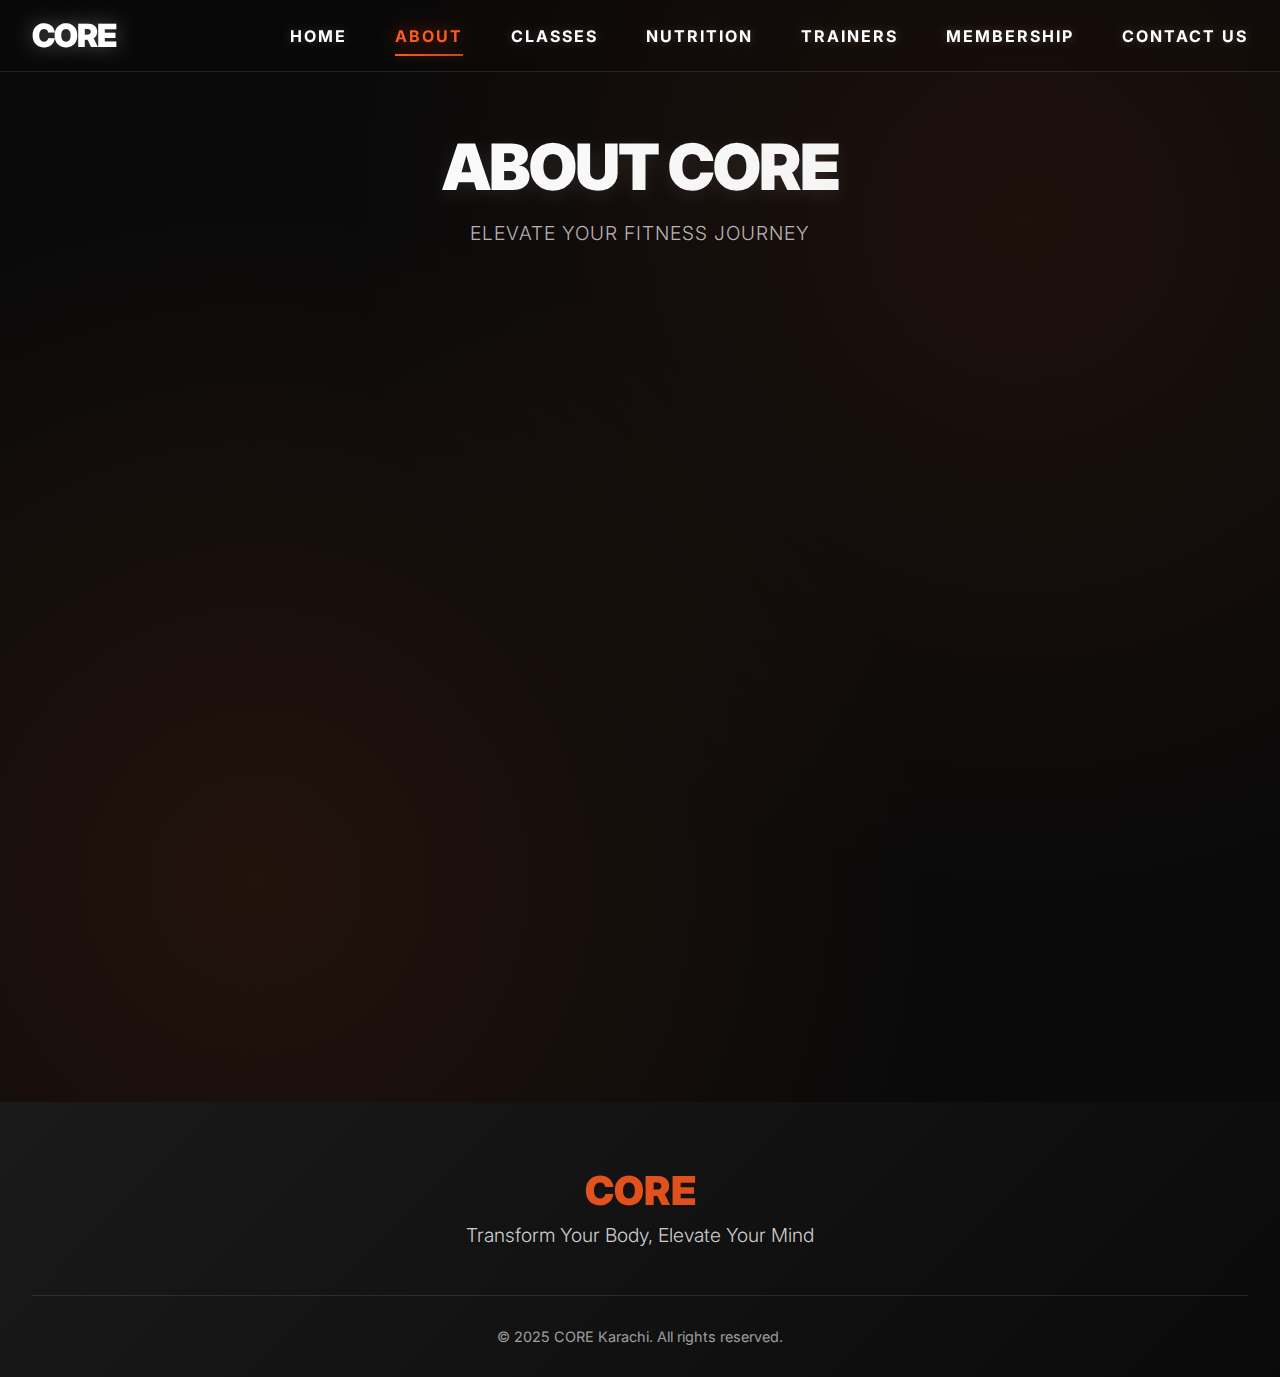
<file: about.html>
<!DOCTYPE html>
<html lang="en">
<head>
    <meta charset="UTF-8">
    <meta name="viewport" content="width=device-width, initial-scale=1.0">
    <title>Core | About Us</title>
    <link href="https://fonts.googleapis.com/css2?family=Inter:wght@100;200;300;400;500;600;700;800;900&display=swap" rel="stylesheet">
    <link rel="stylesheet" href="shared.css">
    <style>
        /* ==========================================================================
           ABOUT PAGE SPECIFIC STYLES
           ========================================================================== */
        
        /* About Section */
        .about-section {
            padding: 8rem 2rem 4rem;
            min-height: 100vh;
            position: relative;
            overflow: hidden;
        }

        .about-section::before {
            content: '';
            position: absolute;
            top: 0;
            left: 0;
            width: 100%;
            height: 100%;
            background: radial-gradient(circle at 20% 80%, rgba(251, 91, 33, 0.1) 0%, transparent 50%),
                        radial-gradient(circle at 80% 20%, rgba(200, 70, 25, 0.1) 0%, transparent 50%);
            pointer-events: none;
        }

        .about-container {
            max-width: 1400px;
            margin: 0 auto;
            position: relative;
            z-index: 2;
        }

        .about-header {
            text-align: center;
            margin-bottom: 4rem;
        }

        .about-title {
            font-size: 4rem;
            font-weight: 900;
            color: white;
            text-transform: uppercase;
            letter-spacing: -2px;
            margin-bottom: 1rem;
            background: linear-gradient(135deg, #ffffff 0%, #f0f0f0 100%);
            background-clip: text;
            -webkit-background-clip: text;
            -webkit-text-fill-color: transparent;
            text-shadow: 0 4px 20px rgba(255, 255, 255, 0.1);
        }

        .about-subtitle {
            font-size: 1.2rem;
            color: rgba(255, 255, 255, 0.7);
            font-weight: 300;
            letter-spacing: 1px;
            text-transform: uppercase;
        }

        .about-content {
            background: linear-gradient(135deg, rgba(255, 255, 255, 0.05) 0%, rgba(255, 255, 255, 0.02) 100%);
            border: 1px solid rgba(255, 255, 255, 0.1);
            border-radius: 20px;
            padding: 3rem;
            margin-bottom: 4rem;
            backdrop-filter: blur(15px);
            box-shadow: 0 10px 30px rgba(0, 0, 0, 0.3);
        }

        .about-description {
            font-size: 1.1rem;
            color: rgba(255, 255, 255, 0.8);
            line-height: 1.6;
            margin-bottom: 2rem;
        }

        .highlight-list {
            list-style: none;
            padding: 0;
            display: grid;
            grid-template-columns: repeat(auto-fit, minmax(300px, 1fr));
            gap: 2rem;
        }

        .highlight-item {
            background: rgba(251, 91, 33, 0.1);
            border: 1px solid rgba(251, 91, 33, 0.2);
            border-radius: 10px;
            padding: 1.5rem;
            transition: all 0.3s ease;
        }

        .highlight-item:hover {
            background: rgba(251, 91, 33, 0.2);
            border-color: rgba(251, 91, 33, 0.4);
            transform: translateY(-5px);
        }

        .highlight-title {
            font-size: 1.3rem;
            font-weight: 700;
            color: #fb5b21;
            margin-bottom: 0.5rem;
        }

        .highlight-desc {
            font-size: 0.9rem;
            color: rgba(255, 255, 255, 0.8);
        }

        /* Responsive */
        @media (max-width: 1200px) {
            .about-title {
                font-size: 3.5rem;
            }
        }

        @media (max-width: 1024px) {
            .about-title {
                font-size: 3rem;
            }
        }

        @media (max-width: 768px) {
            .about-section {
                padding: 6rem 1rem 4rem;
            }

            .about-title {
                font-size: 2.5rem;
            }
        }

        @media (max-width: 480px) {
            .about-title {
                font-size: 2rem;
            }

            .about-content {
                padding: 1.5rem;
            }
        }

        @keyframes fadeInUp {
            from {
                opacity: 0;
                transform: translateY(30px);
            }
            to {
                opacity: 1;
                transform: translateY(0);
            }
        }

        .about-content {
            opacity: 0;
            animation: fadeInUp 0.6s ease-out forwards;
            animation-delay: 0.2s;
        }
    </style>
</head>
<body>
    <!-- Navbar -->
    <nav class="navbar" id="navbar">
        <div class="nav-logo">CORE</div>
        <ul class="nav-menu" id="navMenu">
            <li class="nav-item"><a href="./index.html" class="nav-link">HOME</a></li>
            <li class="nav-item"><a href="./about.html" class="nav-link active">ABOUT</a></li>
            <li class="nav-item"><a href="./classes.html" class="nav-link">CLASSES</a></li>
            <li class="nav-item"><a href="./nutrition.html" class="nav-link">NUTRITION</a></li>
            <li class="nav-item"><a href="./trainers.html" class="nav-link">TRAINERS</a></li>
            <li class="nav-item"><a href="./membership.html" class="nav-link">MEMBERSHIP</a></li>
            <li class="nav-item"><a href="./contact.html" class="nav-link nav-link-highlight">CONTACT US</a></li>
        </ul>
        <div class="hamburger" id="hamburger">
            <span></span>
            <span></span>
            <span></span>
        </div>
    </nav>

    <!-- About Section -->
    <section class="about-section">
        <div class="about-container">
            <div class="about-header">
                <h1 class="about-title">ABOUT CORE</h1>
                <p class="about-subtitle">ELEVATE YOUR FITNESS JOURNEY</p>
            </div>
            
            <div class="about-content">
                <p class="about-description">
                    At CORE, we're more than just a fitness center – we're a community dedicated to transforming lives through strength, wellness, and perseverance. Located on the 14th floor of Ocean Tower, we offer a premium high-building experience that combines state-of-the-art equipment with breathtaking city views, creating an inspiring environment for your workouts.
                </p>
                <p class="about-description">
                    Founded in 2011, CORE has quickly become Karachi's premier destination for elite training. Our philosophy centers on building not just physical strength, but mental resilience and overall well-being. With certified trainers, diverse classes, and personalized programs, we cater to all fitness levels – from beginners to professional athletes.
                </p>
                
                <ul class="highlight-list">
                    <li class="highlight-item">
                        <h3 class="highlight-title">High-Building Experience</h3>
                        <p class="highlight-desc">Train at altitude on the 14th floor with panoramic views of Karachi, enhancing your workout with natural light and inspiring vistas that motivate you to reach new heights.</p>
                    </li>
                    <li class="highlight-item">
                        <h3 class="highlight-title">Premium Facilities</h3>
                        <p class="highlight-desc">State-of-the-art equipment, dedicated women's area, sauna, and modern locker rooms – all designed for your comfort and performance.</p>
                    </li>
                    <li class="highlight-item">
                        <h3 class="highlight-title">Expert Guidance</h3>
                        <p class="highlight-desc">Our team of certified trainers brings years of experience in strength training, HIIT, yoga, and more to help you achieve your goals.</p>
                    </li>
                    <li class="highlight-item">
                        <h3 class="highlight-title">Community Focus</h3>
                        <p class="highlight-desc">Join a supportive community through group classes, events, and challenges that foster connections and accountability.</p>
                    </li>
                </ul>
            </div>
        </div>
    </section>

    <!-- Footer -->
    <footer class="footer">
        <div class="footer-container">
            <h3 class="footer-title">CORE</h3>
            <p class="footer-subtitle">Transform Your Body, Elevate Your Mind</p>
            <p class="footer-copyright">© 2025 CORE Karachi. All rights reserved.</p>
        </div>
    </footer>

    <script src="script.js"></script>
</body>
</html>
</file>
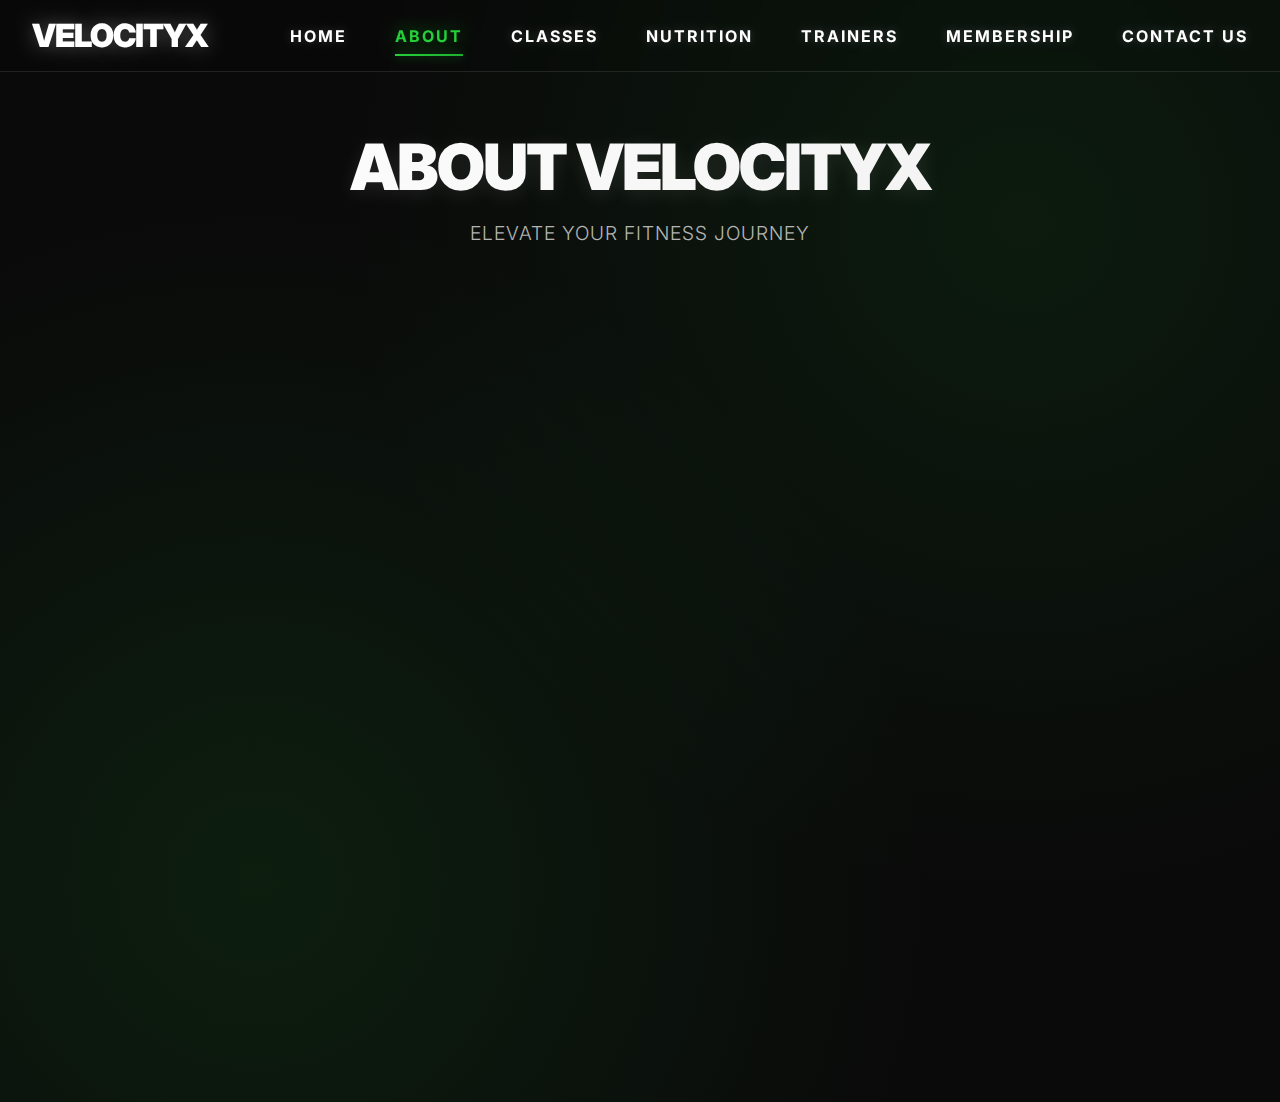
<file: aboutus.html>
﻿<!DOCTYPE html>
<html lang="en">
<head>
    <meta charset="UTF-8">
    <meta name="viewport" content="width=device-width, initial-scale=1.0">
    <title>VelocityX - About Us</title>
    <link href="https://fonts.googleapis.com/css2?family=Inter:wght@100;200;300;400;500;600;700;800;900&display=swap" rel="stylesheet">
    <style>
        :root {
            --bg-primary: #0a0a0a;
            --bg-secondary: #1a1a1a;
            --bg-tertiary: #0f0f0f;
            --text-primary: #ffffff;
            --text-secondary: rgba(255, 255, 255, 0.8);
            --text-tertiary: rgba(255, 255, 255, 0.7);
            --border-color: rgba(255, 255, 255, 0.1);
            --shadow-color: rgba(0, 0, 0, 0.7);
            --card-bg: rgba(255, 255, 255, 0.05);
            --card-border: rgba(255, 255, 255, 0.1);
        }

        [data-theme="light"] {
            --bg-primary: #ffffff;
            --bg-secondary: #f5f5f5;
            --bg-tertiary: #fafafa;
            --text-primary: #0a0a0a;
            --text-secondary: rgba(0, 0, 0, 0.8);
            --text-tertiary: rgba(0, 0, 0, 0.7);
            --border-color: rgba(0, 0, 0, 0.1);
            --shadow-color: rgba(0, 0, 0, 0.1);
            --card-bg: rgba(0, 0, 0, 0.02);
            --card-border: rgba(0, 0, 0, 0.1);
        }

        * {
            margin: 0;
            padding: 0;
            box-sizing: border-box;
        }

        body {
            font-family: 'Inter', -apple-system, BlinkMacSystemFont, 'Segoe UI', Roboto, sans-serif;
            overflow-x: hidden;
            background: var(--bg-primary);
            color: var(--text-primary);
            transition: background 0.3s ease, color 0.3s ease;
            min-height: 100vh;
        }

        .navbar {
            position: fixed;
            top: 0;
            left: 0;
            width: 100%;
            padding: 1rem 2rem;
            background: rgba(0, 0, 0, 0.1);
            backdrop-filter: blur(15px);
            border-bottom: 1px solid rgba(255, 255, 255, 0.1);
            z-index: 10;
            display: flex;
            justify-content: space-between;
            align-items: center;
            transition: all 0.3s ease;
        }

        .navbar.scrolled {
            background: rgba(0, 0, 0, 0.8);
            backdrop-filter: blur(20px);
        }

        .nav-logo {
            font-size: 2rem;
            font-weight: 900;
            color: white;
            text-transform: uppercase;
            letter-spacing: -1px;
            text-shadow: 0 0 20px rgba(255, 255, 255, 0.3);
        }

        .nav-menu {
            display: flex;
            list-style: none;
            gap: 3rem;
            align-items: center;
        }

        .nav-item {
            position: relative;
        }

        .nav-link {
            color: white;
            text-decoration: none;
            font-size: 1rem;
            font-weight: 700;
            text-transform: uppercase;
            letter-spacing: 2px;
            padding: 0.5rem 0;
            transition: all 0.3s ease;
            position: relative;
            text-shadow: 0 0 10px rgba(255, 255, 255, 0.2);
        }

        .nav-link:hover {
            color: rgb(37, 208, 58);
            text-shadow: 0 0 20px rgba(37, 208, 58, 0.6);
            transform: translateY(-2px);
        }

        .nav-link.active {
            color: rgb(37, 208, 58);
            text-shadow: 0 0 20px rgba(37, 208, 58, 0.6);
        }

        .nav-link::after {
            content: '';
            position: absolute;
            bottom: -2px;
            left: 0;
            width: 0;
            height: 2px;
            background: linear-gradient(90deg, rgb(37, 208, 58), rgb(30, 176, 49));
            transition: width 0.3s ease;
            box-shadow: 0 0 10px rgba(37, 208, 58, 0.5);
        }

        .nav-link:hover::after, .nav-link.active::after {
            width: 100%;
        }

        .nav-cta {
            background: linear-gradient(135deg, rgb(37, 208, 58) 0%, rgb(30, 176, 49) 100%);
            color: white;
            padding: 0.8rem 1.5rem;
            border-radius: 30px;
            font-weight: 700;
            text-transform: uppercase;
            letter-spacing: 1px;
            transition: all 0.3s ease;
            box-shadow: 0 4px 20px rgba(37, 208, 58, 0.3);
            border: 1px solid rgba(255, 255, 255, 0.1);
        }

        .nav-cta:hover {
            transform: translateY(-2px) scale(1.05);
            box-shadow: 0 8px 30px rgba(37, 208, 58, 0.5);
            text-shadow: 0 0 15px rgba(255, 255, 255, 0.8);
        }

        .hamburger {
            display: none;
            flex-direction: column;
            cursor: pointer;
            gap: 4px;
        }

        .hamburger span {
            width: 25px;
            height: 3px;
            background: white;
            transition: all 0.3s ease;
            box-shadow: 0 0 10px rgba(255, 255, 255, 0.3);
        }

        .hamburger.active span:nth-child(1) {
            transform: rotate(45deg) translate(5px, 5px);
        }

        .hamburger.active span:nth-child(2) {
            opacity: 0;
        }

        .hamburger.active span:nth-child(3) {
            transform: rotate(-45deg) translate(7px, -7px);
        }

        /* About Section */
        .about-section {
            padding: 8rem 2rem 4rem;
            min-height: 100vh;
            position: relative;
            overflow: hidden;
        }

        .about-section::before {
            content: '';
            position: absolute;
            top: 0;
            left: 0;
            width: 100%;
            height: 100%;
            background: radial-gradient(circle at 20% 80%, rgba(37, 208, 58, 0.1) 0%, transparent 50%),
                        radial-gradient(circle at 80% 20%, rgba(30, 176, 49, 0.1) 0%, transparent 50%);
            pointer-events: none;
        }

        .about-container {
            max-width: 1400px;
            margin: 0 auto;
            position: relative;
            z-index: 2;
        }

        .about-header {
            text-align: center;
            margin-bottom: 4rem;
        }

        .about-title {
            font-size: 4rem;
            font-weight: 900;
            color: white;
            text-transform: uppercase;
            letter-spacing: -2px;
            margin-bottom: 1rem;
            background: linear-gradient(135deg, #ffffff 0%, #f0f0f0 100%);
            background-clip: text;
            -webkit-background-clip: text;
            -webkit-text-fill-color: transparent;
            text-shadow: 0 4px 20px rgba(255, 255, 255, 0.1);
        }

        .about-subtitle {
            font-size: 1.2rem;
            color: rgba(255, 255, 255, 0.7);
            font-weight: 300;
            letter-spacing: 1px;
            text-transform: uppercase;
        }

        .about-content {
            background: linear-gradient(135deg, rgba(255, 255, 255, 0.05) 0%, rgba(255, 255, 255, 0.02) 100%);
            border: 1px solid rgba(255, 255, 255, 0.1);
            border-radius: 20px;
            padding: 3rem;
            margin-bottom: 4rem;
            backdrop-filter: blur(15px);
            box-shadow: 0 10px 30px rgba(0, 0, 0, 0.3);
        }

        .about-description {
            font-size: 1.1rem;
            color: rgba(255, 255, 255, 0.8);
            line-height: 1.6;
            margin-bottom: 2rem;
        }

        .highlight-list {
            list-style: none;
            padding: 0;
            display: grid;
            grid-template-columns: repeat(auto-fit, minmax(300px, 1fr));
            gap: 2rem;
        }

        .highlight-item {
            background: rgba(37, 208, 58, 0.1);
            border: 1px solid rgba(37, 208, 58, 0.2);
            border-radius: 10px;
            padding: 1.5rem;
            transition: all 0.3s ease;
        }

        .highlight-item:hover {
            background: rgba(37, 208, 58, 0.2);
            border-color: rgba(37, 208, 58, 0.4);
            transform: translateY(-5px);
        }

        .highlight-title {
            font-size: 1.3rem;
            font-weight: 700;
            color: rgb(37, 208, 58);
            margin-bottom: 0.5rem;
        }

        .highlight-desc {
            font-size: 0.9rem;
            color: rgba(255, 255, 255, 0.8);
        }

        /* Contact Section */
        .contact-section {
            padding: 0 2rem 4rem;
        }

        .contact-container {
            max-width: 1400px;
            margin: 0 auto;
        }

        .contact-header {
            text-align: center;
            margin-bottom: 4rem;
        }

        .contact-title {
            font-size: 4rem;
            font-weight: 900;
            color: white;
            text-transform: uppercase;
            letter-spacing: -2px;
            margin-bottom: 1rem;
            background: linear-gradient(135deg, #ffffff 0%, #f0f0f0 100%);
            background-clip: text;
            -webkit-background-clip: text;
            -webkit-text-fill-color: transparent;
            text-shadow: 0 4px 20px rgba(255, 255, 255, 0.1);
        }

        .contact-subtitle {
            font-size: 1.2rem;
            color: rgba(255, 255, 255, 0.7);
            font-weight: 300;
            letter-spacing: 1px;
            text-transform: uppercase;
        }

        .contact-grid {
            display: grid;
            grid-template-columns: repeat(auto-fit, minmax(300px, 1fr));
            gap: 2rem;
        }

        .contact-card {
            background: linear-gradient(135deg, rgba(255, 255, 255, 0.05) 0%, rgba(255, 255, 255, 0.02) 100%);
            border: 1px solid rgba(255, 255, 255, 0.1);
            border-radius: 20px;
            padding: 2rem;
            text-align: center;
            transition: all 0.3s ease;
            backdrop-filter: blur(15px);
            box-shadow: 0 10px 30px rgba(0, 0, 0, 0.3);
        }

        .contact-card:hover {
            transform: translateY(-5px);
            border-color: rgba(37, 208, 58, 0.5);
            box-shadow: 0 15px 35px rgba(37, 208, 58, 0.2);
        }

        .contact-icon {
            font-size: 2rem;
            color: rgb(37, 208, 58);
            margin-bottom: 1rem;
        }

        .contact-info {
            font-size: 1.1rem;
            color: rgba(255, 255, 255, 0.8);
        }

        .contact-link {
            color: rgb(37, 208, 58);
            transition: color 0.3s ease;
        }

        .contact-link:hover {
            color: rgb(30, 176, 49);
        }

        /* Footer */
        .footer {
            background: linear-gradient(135deg, #1a1a1a 0%, #0a0a0a 100%);
            padding: 4rem 2rem 2rem;
            color: white;
        }

        .footer-container {
            max-width: 1200px;
            margin: 0 auto;
            text-align: center;
        }

        .footer-title {
            font-size: 2.5rem;
            font-weight: 900;
            margin-bottom: 0.5rem;
            background: linear-gradient(135deg, rgb(37, 208, 58) 0%, rgb(30, 176, 49) 100%);
            background-clip: text;
            -webkit-background-clip: text;
            -webkit-text-fill-color: transparent;
        }

        .footer-subtitle {
            font-size: 1.2rem;
            color: rgba(255, 255, 255, 0.8);
            margin-bottom: 3rem;
            font-weight: 300;
        }

        .footer-map {
            width: 600px;
            height: 400px;
            margin: 0 auto 2rem;
            border-radius: 15px;
            overflow: hidden;
            box-shadow: 0 20px 50px rgba(37, 208, 58, 0.3);
            border: 3px solid rgba(37, 208, 58, 0.3);
        }

        .footer-map iframe {
            width: 100%;
            height: 100%;
            border: none;
        }

        .footer-copyright {
            text-align: center;
            padding-top: 2rem;
            border-top: 1px solid rgba(255, 255, 255, 0.1);
            color: rgba(255, 255, 255, 0.6);
            font-size: 0.9rem;
        }

        /* Responsive */
        @media (max-width: 1200px) {
            .about-title, .contact-title {
                font-size: 3.5rem;
            }
        }

        @media (max-width: 1024px) {
            .about-title, .contact-title {
                font-size: 3rem;
            }
        }

        @media (max-width: 768px) {
            .nav-menu {
                position: fixed;
                top: 80px;
                left: 0;
                width: 100%;
                height: calc(100vh - 80px);
                background: rgba(0, 0, 0, 0.95);
                backdrop-filter: blur(20px);
                flex-direction: column;
                justify-content: flex-start;
                padding-top: 3rem;
                gap: 2rem;
                transform: translateX(-100%);
                transition: transform 0.3s ease;
            }

            .nav-menu.active {
                transform: translateX(0);
            }

            .hamburger {
                display: flex;
            }

            .about-section, .contact-section {
                padding: 6rem 1rem 4rem;
            }

            .about-title, .contact-title {
                font-size: 2.5rem;
            }

            .footer-map {
                width: 100%;
                max-width: 500px;
                height: 300px;
            }
        }

        @media (max-width: 480px) {
            .about-title, .contact-title {
                font-size: 2rem;
            }

            .about-content, .contact-card {
                padding: 1.5rem;
            }

            .footer-map {
                height: 250px;
            }
        }

        @keyframes fadeInUp {
            from {
                opacity: 0;
                transform: translateY(30px);
            }
            to {
                opacity: 1;
                transform: translateY(0);
            }
        }

        .about-content, .contact-card {
            opacity: 0;
            animation: fadeInUp 0.6s ease-out forwards;
        }

        .about-content { animation-delay: 0.2s; }
        .contact-card:nth-child(1) { animation-delay: 0.3s; }
        .contact-card:nth-child(2) { animation-delay: 0.4s; }
        .contact-card:nth-child(3) { animation-delay: 0.5s; }
    </style>
</head>
<body>
    <!-- Navbar -->
    <nav class="navbar" id="navbar">
        <div class="nav-logo">VelocityX</div>
        <ul class="nav-menu" id="navMenu">
            <li class="nav-item"><a href="./index.html" class="nav-link">HOME</a></li>
            <li class="nav-item"><a href="./aboutus.html" class="nav-link active">ABOUT</a></li>
            <li class="nav-item"><a href="./classes.html" class="nav-link">CLASSES</a></li>
            <li class="nav-item"><a href="./nutrition.html" class="nav-link">NUTRITION</a></li>
            <li class="nav-item"><a href="./trainers.html" class="nav-link">TRAINERS</a></li>
            <li class="nav-item"><a href="./membership.html" class="nav-link">MEMBERSHIP</a></li>
            <li class="nav-item"><a href="./contact.html" class="nav-link nav-link-highlight">CONTACT US</a></li>
        </ul>
        <div class="hamburger" id="hamburger">
            <span></span>
            <span></span>
            <span></span>
        </div>
    </nav>

    <!-- About Section -->
    <section class="about-section">
        <div class="about-container">
            <div class="about-header">
                <h1 class="about-title">ABOUT VelocityX</h1>
                <p class="about-subtitle">ELEVATE YOUR FITNESS JOURNEY</p>
            </div>
            
            <div class="about-content">
                <p class="about-description">
                    At VelocityX, we're more than just a fitness center â€“ we're a community dedicated to transforming lives through strength, wellness, and perseverance. Located on the 14th floor of Ocean Tower, we offer a premium high-building experience that combines state-of-the-art equipment with breathtaking city views, creating an inspiring environment for your workouts.
                </p>
                <p class="about-description">
                    Founded in 2020, VelocityX has quickly become Karachi's premier destination for elite training. Our philosophy centers on building not just physical strength, but mental resilience and overall well-being. With certified trainers, diverse classes, and personalized programs, we cater to all fitness levels â€“ from beginners to professional athletes.
                </p>
                
                <ul class="highlight-list">
                    <li class="highlight-item">
                        <h3 class="highlight-title">High-Building Experience</h3>
                        <p class="highlight-desc">Train at altitude on the 14th floor with panoramic views of Karachi, enhancing your workout with natural light and inspiring vistas that motivate you to reach new heights.</p>
                    </li>
                    <li class="highlight-item">
                        <h3 class="highlight-title">Premium Facilities</h3>
                        <p class="highlight-desc">State-of-the-art equipment, dedicated women's area, sauna, and modern locker rooms â€“ all designed for your comfort and performance.</p>
                    </li>
                    <li class="highlight-item">
                        <h3 class="highlight-title">Expert Guidance</h3>
                        <p class="highlight-desc">Our team of certified trainers brings years of experience in strength training, HIIT, yoga, and more to help you achieve your goals.</p>
                    </li>
                    <li class="highlight-item">
                        <h3 class="highlight-title">Community Focus</h3>
                        <p class="highlight-desc">Join a supportive community through group classes, events, and challenges that foster connections and accountability.</p>
                    </li>
                </ul>
            </div>
        </div>
    </section>

    <script src="script.js"></script>
</body>
</html>
</file>
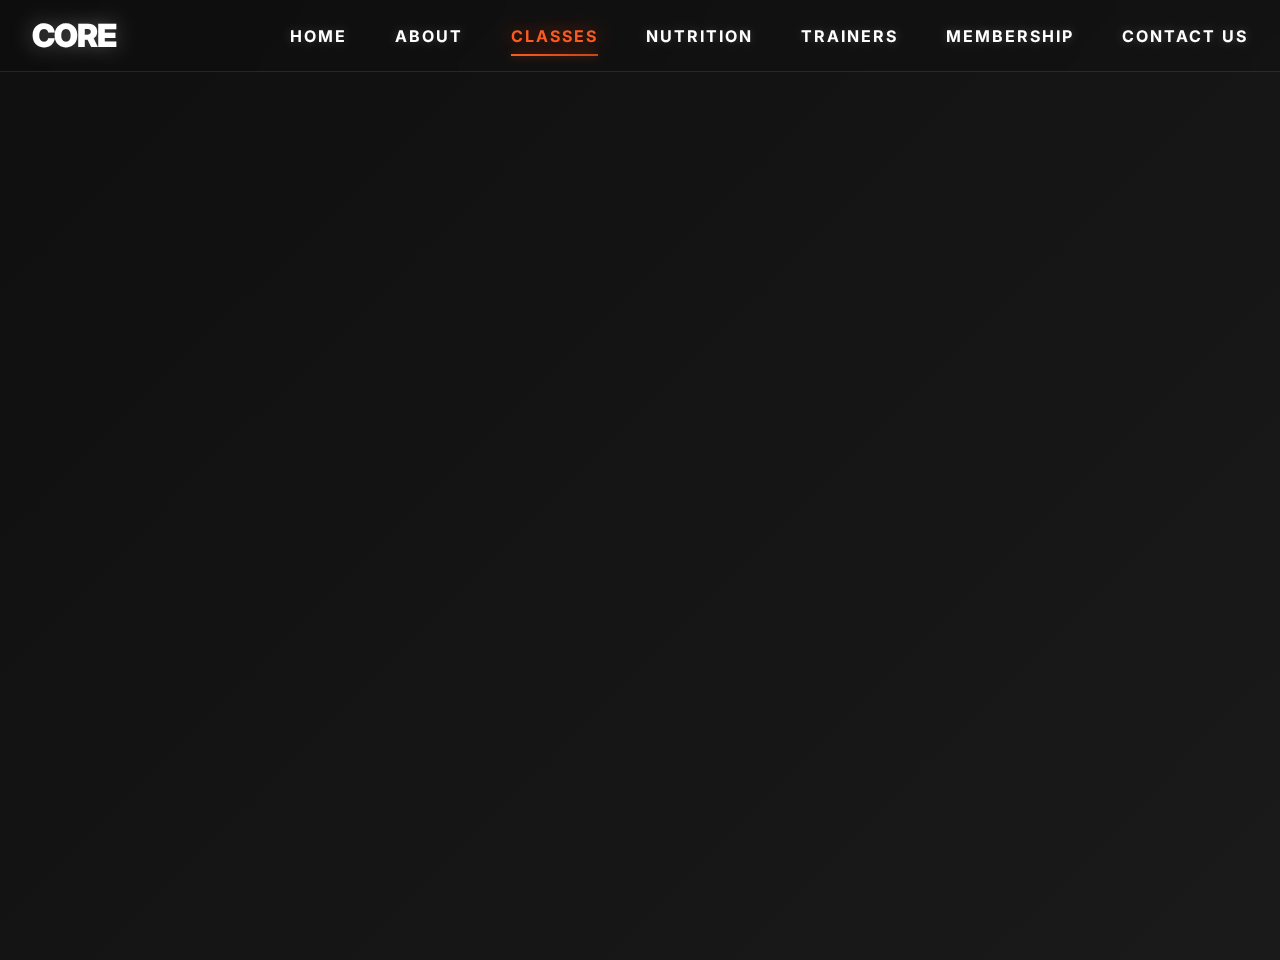
<file: classes.html>
<!DOCTYPE html>
<html lang="en">
<head>
    <meta charset="UTF-8">
    <meta name="viewport" content="width=device-width, initial-scale=1.0">
    <title>Core | Classes</title>
    <link href="https://fonts.googleapis.com/css2?family=Inter:wght@100;200;300;400;500;600;700;800;900&display=swap" rel="stylesheet">
    <link rel="stylesheet" href="shared.css">
    <style>
        * {
            margin: 0;
            padding: 0;
            box-sizing: border-box;
        }

        body {
            font-family: 'Inter', -apple-system, BlinkMacSystemFont, 'Segoe UI', Roboto, sans-serif;
            overflow-x: hidden;
            background: linear-gradient(135deg, #0f0f0f 0%, #1a1a1a 100%);
            min-height: 100vh;
            color: rgba(255, 255, 255, 0.8);
        }

        a {
            text-decoration: none;
            color: inherit;
        }

        /* Navbar */
        .navbar {
            position: fixed;
            top: 0;
            left: 0;
            width: 100%;
            padding: 1rem 2rem;
            background: rgba(0, 0, 0, 0.1);
            backdrop-filter: blur(15px);
            border-bottom: 1px solid rgba(255, 255, 255, 0.1);
            z-index: 10;
            display: flex;
            justify-content: space-between;
            align-items: center;
            transition: all 0.3s ease;
        }

        .navbar.scrolled {
            background: rgba(0, 0, 0, 0.8);
            backdrop-filter: blur(20px);
        }

        .nav-logo {
            font-size: 2rem;
            font-weight: 900;
            color: white;
            text-transform: uppercase;
            letter-spacing: -1px;
            text-shadow: 0 0 20px rgba(255, 255, 255, 0.3);
        }

        .nav-menu {
            display: flex;
            list-style: none;
            gap: 3rem;
            align-items: center;
        }

        .nav-item {
            position: relative;
        }

        .nav-link {
            color: white;
            text-decoration: none;
            font-size: 1rem;
            font-weight: 700;
            text-transform: uppercase;
            letter-spacing: 2px;
            padding: 0.5rem 0;
            transition: all 0.3s ease;
            position: relative;
            text-shadow: 0 0 10px rgba(255, 255, 255, 0.2);
        }

        .nav-link:hover {
            color: #fb5b21;
            text-shadow: 0 0 20px rgba(251, 91, 33, 0.6);
            transform: translateY(-2px);
        }

        .nav-link.active {
            color: #fb5b21;
            text-shadow: 0 0 20px rgba(251, 91, 33, 0.6);
        }

        .nav-link::after {
            content: '';
            position: absolute;
            bottom: -2px;
            left: 0;
            width: 0;
            height: 2px;
            background: linear-gradient(90deg, #fb5b21, #c84619);
            transition: width 0.3s ease;
            box-shadow: 0 0 10px rgba(251, 91, 33, 0.5);
        }

        .nav-link:hover::after, .nav-link.active::after {
            width: 100%;
        }

        .nav-cta {
            background: linear-gradient(135deg, #fb5b21 0%, #c84619 100%);
            color: white;
            padding: 0.8rem 1.5rem;
            border-radius: 30px;
            font-weight: 700;
            text-transform: uppercase;
            letter-spacing: 1px;
            transition: all 0.3s ease;
            box-shadow: 0 4px 20px rgba(251, 91, 33, 0.3);
            border: 1px solid rgba(255, 255, 255, 0.1);
        }

        .nav-cta:hover {
            transform: translateY(-2px) scale(1.05);
            box-shadow: 0 8px 30px rgba(251, 91, 33, 0.5);
            text-shadow: 0 0 15px rgba(255, 255, 255, 0.8);
        }

        .hamburger {
            display: none;
            flex-direction: column;
            cursor: pointer;
            gap: 4px;
        }

        .hamburger span {
            width: 25px;
            height: 3px;
            background: white;
            transition: all 0.3s ease;
            box-shadow: 0 0 10px rgba(255, 255, 255, 0.3);
        }

        .hamburger.active span:nth-child(1) {
            transform: rotate(45deg) translate(5px, 5px);
        }

        .hamburger.active span:nth-child(2) {
            opacity: 0;
        }

        .hamburger.active span:nth-child(3) {
            transform: rotate(-45deg) translate(7px, -7px);
        }

        /* Header */
        .header {
            background: linear-gradient(135deg, rgba(255, 255, 255, 0.05) 0%, rgba(255, 255, 255, 0.02) 100%);
            padding: 4rem 2rem;
            text-align: center;
            margin-top: 60px; /* Offset for fixed navbar */
            position: relative;
            overflow: hidden;
        }

        .header::before {
            content: '';
            position: absolute;
            top: 0;
            left: 0;
            width: 100%;
            height: 100%;
            background: radial-gradient(circle at 20% 80%, rgba(251, 91, 33, 0.1) 0%, transparent 50%),
                        radial-gradient(circle at 80% 20%, rgba(200, 70, 25, 0.1) 0%, transparent 50%);
            pointer-events: none;
            z-index: 1;
        }

        .header-content {
            position: relative;
            z-index: 2;
        }

        .header h1 {
            margin: 0;
            font-size: 4rem;
            font-weight: 900;
            color: white;
            text-transform: uppercase;
            letter-spacing: -2px;
            background: linear-gradient(135deg, #ffffff 0%, #f0f0f0 100%);
            background-clip: text;
            -webkit-background-clip: text;
            -webkit-text-fill-color: transparent;
            text-shadow: 0 4px 20px rgba(255, 255, 255, 0.1);
        }

        .header p {
            margin-top: 10px;
            font-size: 1.2rem;
            color: rgba(255, 255, 255, 0.7);
            font-weight: 300;
            letter-spacing: 1px;
            text-transform: uppercase;
        }

        /* Schedule Container */
        .schedule-container {
            max-width: 1200px;
            margin: 4rem auto;
            padding: 2rem;
            background: linear-gradient(135deg, rgba(255, 255, 255, 0.05) 0%, rgba(255, 255, 255, 0.02) 100%);
            border-radius: 20px;
            box-shadow: 0 20px 40px rgba(0, 0, 0, 0.3);
            backdrop-filter: blur(15px);
            overflow-x: auto;
            position: relative;
            z-index: 2;
        }

        table {
            width: 100%;
            border-collapse: collapse;
            text-align: center;
            font-size: 14px;
            color: rgba(255, 255, 255, 0.8);
        }

        th, td {
            padding: 12px 16px;
            border: 1px solid rgba(255, 255, 255, 0.1);
        }

        th {
            background: linear-gradient(135deg, #fb5b21 0%, #c84619 100%);
            color: white;
            font-size: 15px;
            font-weight: 700;
            text-transform: uppercase;
            letter-spacing: 1px;
        }

        td {
            min-width: 130px;
        }

        tr:hover td {
            background: rgba(251, 91, 33, 0.1);
            color: white;
        }

        /* Class Tags */
        .class-box {
            display: inline-block;
            padding: 6px 10px;
            border-radius: 6px;
            font-size: 13px;
            font-weight: 600;
            color: #fff;
            transition: transform 0.3s ease, box-shadow 0.3s ease;
        }

        .class-box:hover {
            transform: translateY(-2px);
            box-shadow: 0 4px 10px rgba(251, 91, 33, 0.3);
        }

        .strength { background: #6a1b9a; }
        .impact { background: #d81b60; }
        .cycle { background: #0288d1; }
        .yoga { background: #fb5b21; }
        .aerial { background: #8e24aa; }
        .impulse { background: #f57c00; }
        .kickboxing { background: #c2185b; }
        .teenfit { background: #00796b; }
        .corefit { background: #512da8; }

        .note {
            font-size: 13px;
            margin-top: 20px;
            color: rgba(255, 255, 255, 0.6);
            text-align: center;
        }

        .note a {
            color: #fb5b21;
            transition: color 0.3s ease;
        }

        .note a:hover {
            color: #c84619;
        }

        /* Footer */
        .footer {
            background: linear-gradient(135deg, #1a1a1a 0%, #0a0a0a 100%);
            padding: 4rem 2rem 2rem;
            color: white;
        }

        .footer-container {
            max-width: 1200px;
            margin: 0 auto;
            text-align: center;
        }

        .footer-title {
            font-size: 2.5rem;
            font-weight: 900;
            margin-bottom: 0.5rem;
            background: linear-gradient(135deg, #fb5b21 0%, #c84619 100%);
            background-clip: text;
            -webkit-background-clip: text;
            -webkit-text-fill-color: transparent;
        }

        .footer-subtitle {
            font-size: 1.2rem;
            color: rgba(255, 255, 255, 0.8);
            margin-bottom: 3rem;
            font-weight: 300;
        }

        .footer-map {
            width: 600px;
            height: 400px;
            margin: 0 auto 2rem;
            border-radius: 15px;
            overflow: hidden;
            box-shadow: 0 20px 50px rgba(251, 91, 33, 0.3);
            border: 3px solid rgba(251, 91, 33, 0.3);
        }

        .footer-map iframe {
            width: 100%;
            height: 100%;
            border: none;
        }

        .footer-copyright {
            padding-top: 2rem;
            border-top: 1px solid rgba(255, 255, 255, 0.1);
            color: rgba(255, 255, 255, 0.6);
            font-size: 0.9rem;
        }

        @media (max-width: 1024px) {
            .header h1 {
                font-size: 3rem;
            }

            .schedule-container {
                margin: 3rem auto;
                padding: 1.5rem;
            }
        }

        @media (max-width: 768px) {
            .nav-menu {
                position: fixed;
                top: 60px;
                left: 0;
                width: 100%;
                height: calc(100vh - 60px);
                background: rgba(0, 0, 0, 0.95);
                backdrop-filter: blur(20px);
                flex-direction: column;
                justify-content: flex-start;
                padding-top: 2rem;
                gap: 1.5rem;
                transform: translateX(-100%);
                transition: transform 0.3s ease;
            }

            .nav-menu.active {
                transform: translateX(0);
            }

            .hamburger {
                display: flex;
            }

            .header {
                padding: 3rem 1rem;
                margin-top: 60px;
            }

            .header h1 {
                font-size: 2.5rem;
            }

            .header p {
                font-size: 1rem;
            }

            .schedule-container {
                padding: 1rem;
            }

            th, td {
                padding: 8px 12px;
                font-size: 13px;
            }

            .footer-map {
                width: 100%;
                max-width: 500px;
                height: 300px;
            }
        }

        @media (max-width: 480px) {
            .header h1 {
                font-size: 2rem;
            }

            .header p {
                font-size: 0.9rem;
            }

            th, td {
                padding: 6px 10px;
                font-size: 12px;
            }

            .footer-map {
                height: 250px;
            }
        }

        @keyframes fadeInUp {
            from {
                opacity: 0;
                transform: translateY(30px);
            }
            to {
                opacity: 1;
                transform: translateY(0);
            }
        }

        .header, .schedule-container {
            opacity: 0;
            animation: fadeInUp 0.8s ease-out forwards;
        }

        .header { animation-delay: 0.2s; }
        .schedule-container { animation-delay: 0.4s; }
    </style>
</head>
<body>
    <!-- Navbar -->
    <nav class="navbar" id="navbar">
        <div class="nav-logo">CORE</div>
        <ul class="nav-menu" id="navMenu">
            <li class="nav-item"><a href="./index.html" class="nav-link">HOME</a></li>
            <li class="nav-item"><a href="./about.html" class="nav-link">ABOUT</a></li>
            <li class="nav-item"><a href="./classes.html" class="nav-link active">CLASSES</a></li>
            <li class="nav-item"><a href="./nutrition.html" class="nav-link">NUTRITION</a></li>
            <li class="nav-item"><a href="./trainers.html" class="nav-link">TRAINERS</a></li>
            <li class="nav-item"><a href="./membership.html" class="nav-link">MEMBERSHIP</a></li>
            <li class="nav-item"><a href="./contact.html" class="nav-link nav-link-highlight">CONTACT US</a></li>
        </ul>
        <div class="hamburger" id="hamburger">
            <span></span>
            <span></span>
            <span></span>
        </div>
    </nav>

    <!-- Header -->
    <header class="header">
        <div class="header-content">
            <h1>Weekly Class Schedule</h1>
            <p>Stay consistent and choose the class that fits your vibe 💪</p>
        </div>
    </header>

    <!-- Schedule -->
    <div class="schedule-container">
        <table aria-label="Weekly class schedule">
            <thead>
                <tr>
                    <th>Package</th>
                    <th>Timing</th>
                    <th>Start Date</th>
                    <th>End Date</th>
                    <th>Monday</th>
                    <th>Tuesday</th>
                    <th>Wednesday</th>
                    <th>Thursday</th>
                    <th>Friday</th>
                    <th>Saturday</th>
                    <th>Sunday</th>
                </tr>
            </thead>
            <tbody>
                <tr>
                    <td><span class="class-box yoga">Yoga with Farisa</span></td>
                    <td>LADIES</td>
                    <td>26-07-2024</td>
                    <td>22-08-2024</td>
                    <td>3:00 pm-4:00 pm</td>
                    <td></td>
                    <td>3:00 pm-4:00 pm</td>
                    <td>3:00 pm-4:00 pm</td>
                    <td>3:00 pm-4:00 pm</td>
                    <td></td>
                    <td></td>
                </tr>
                <tr>
                    <td><span class="class-box kickboxing">MMA with Asad</span></td>
                    <td>MIX</td>
                    <td>06-08-2024</td>
                    <td>31-08-2024</td>
                    <td></td>
                    <td>7:00 pm-8:00 pm</td>
                    <td></td>
                    <td>7:00 pm-8:00 pm</td>
                    <td></td>
                    <td>7:00 pm-8:00 pm</td>
                    <td></td>
                </tr>
                <tr>
                    <td><span class="class-box impulse">Zumba with Rabia</span></td>
                    <td>LADIES</td>
                    <td>15-08-2024</td>
                    <td>10-09-2024</td>
                    <td>8:30 am-9:30 am</td>
                    <td>8:30 am-9:30 am</td>
                    <td></td>
                    <td>8:30 am-9:30 am</td>
                    <td></td>
                    <td></td>
                    <td></td>
                </tr>
                <tr>
                    <td><span class="class-box yoga">Yoga with Farisa New</span></td>
                    <td>LADIES</td>
                    <td>26-08-2024</td>
                    <td>20-09-2024</td>
                    <td>3:00 pm-4:00 pm</td>
                    <td></td>
                    <td>3:00 pm-4:00 pm</td>
                    <td>3:00 pm-4:00 pm</td>
                    <td>3:00 pm-4:00 pm</td>
                    <td></td>
                    <td></td>
                </tr>
            </tbody>
        </table>

        <div class="note">
            <p>📍 Core , Karachi | ☎️ 021-35166554</p>
            <p>Visit <a href="http://www.corekarachi.pk" target="_blank">www.corekarachi.pk</a> for updates.</p>
        </div>
    </div>

    <script>
        // Navbar scroll effect
        window.addEventListener('scroll', function() {
            const navbar = document.getElementById('navbar');
            if (window.scrollY > 100) {
                navbar.classList.add('scrolled');
            } else {
                navbar.classList.remove('scrolled');
            }
        });

        // Mobile menu toggle
        const hamburger = document.getElementById('hamburger');
        const navMenu = document.getElementById('navMenu');

        hamburger.addEventListener('click', function() {
            hamburger.classList.toggle('active');
            navMenu.classList.toggle('active');
        });
    </script>
</body>
</html>
</file>
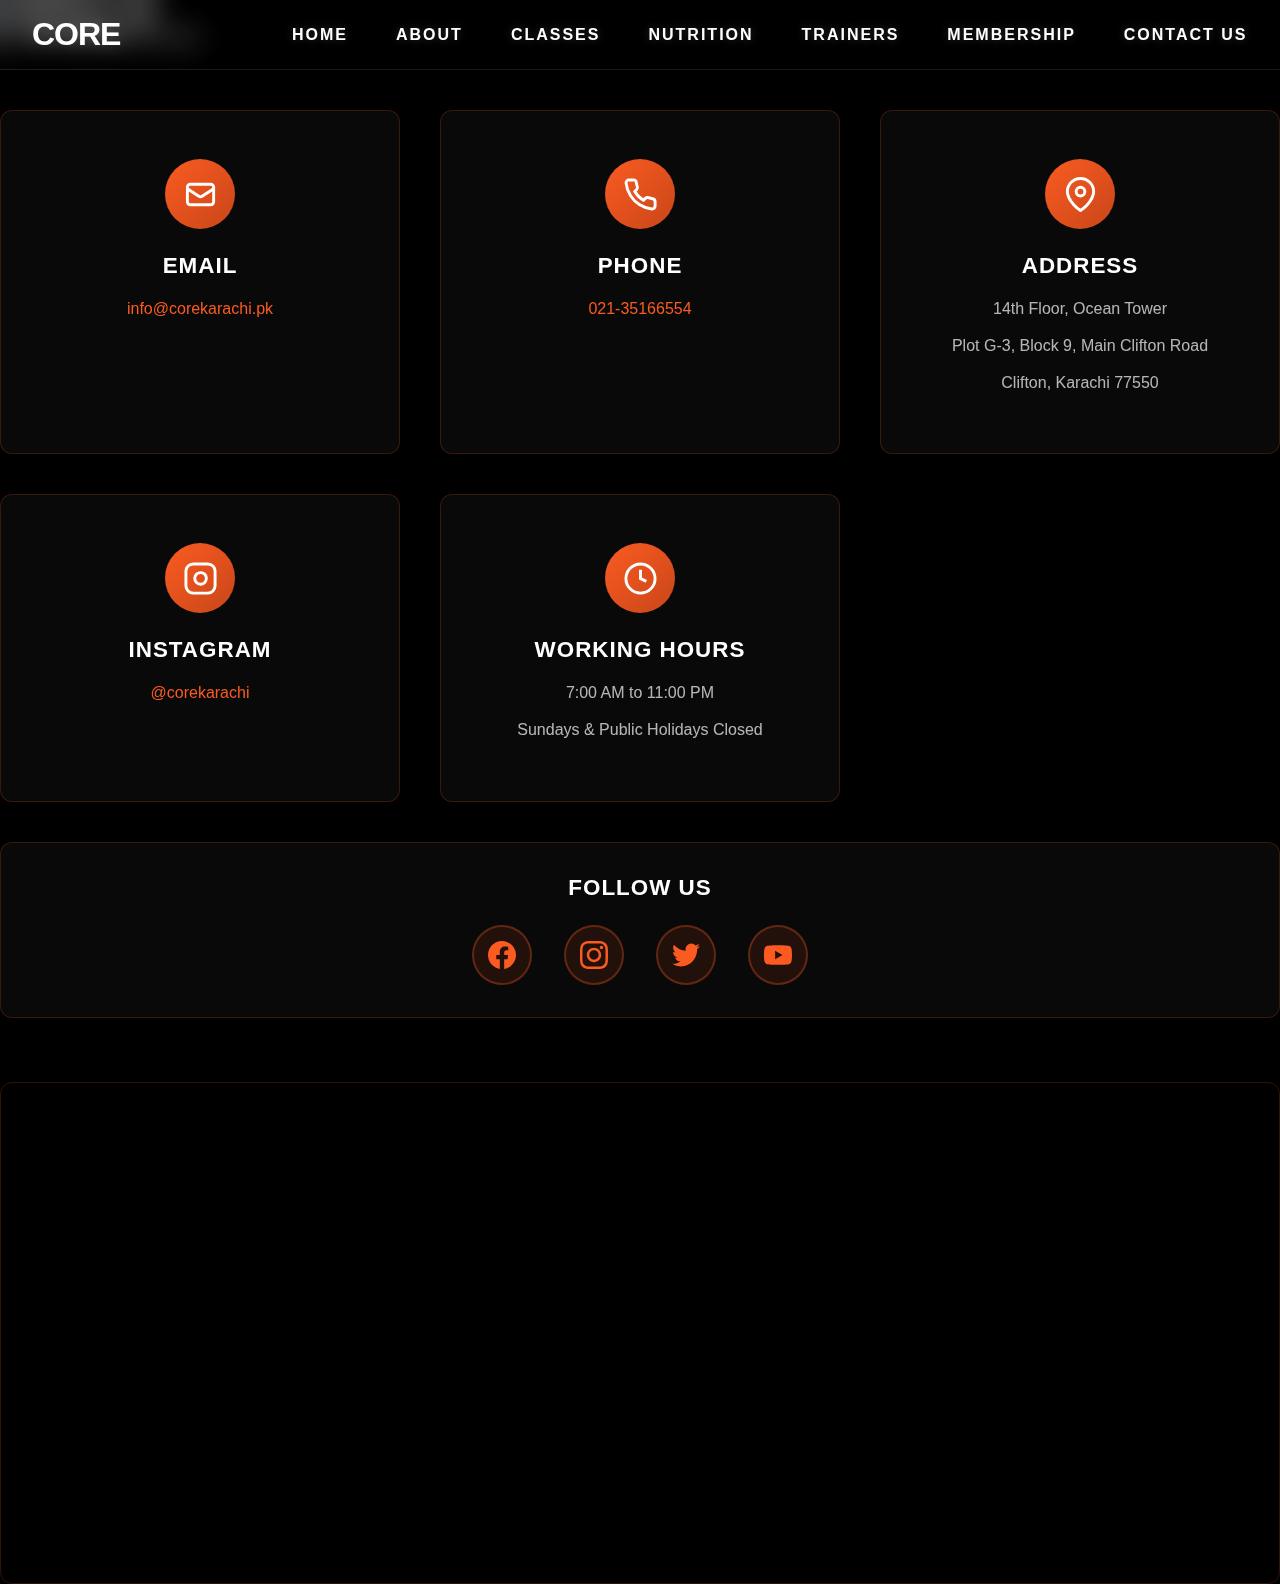
<file: contact.html>
<!DOCTYPE html>
<html lang="en">
<head>
    <meta charset="UTF-8">
    <meta name="viewport" content="width=device-width, initial-scale=1.0, viewport-fit=cover">
    <meta name="description" content="Contact Core Fitness Center - 14th Floor, Ocean Tower, Plot G-3, Block 9, Main Clifton Road, Karachi. Call 021-35166554">
    <meta name="theme-color" content="#000000">
    <title>Contact Us - Core</title>
    <link rel="stylesheet" href="style.css">
</head>
<body>
    <!-- Navigation -->
    <nav class="navbar" id="navbar">
        <div class="nav-logo">CORE</div>
        <ul class="nav-menu" id="navMenu">
            <li class="nav-item"><a href="./index.html" class="nav-link">HOME</a></li>
            <li class="nav-item"><a href="./about.html" class="nav-link">ABOUT</a></li>
            <li class="nav-item"><a href="./classes.html" class="nav-link">CLASSES</a></li>
            <li class="nav-item"><a href="./nutrition.html" class="nav-link">NUTRITION</a></li>
            <li class="nav-item"><a href="./trainers.html" class="nav-link">TRAINERS</a></li>
            <li class="nav-item"><a href="./membership.html" class="nav-link">MEMBERSHIP</a></li>
            <li class="nav-item"><a href="./contact.html" class="nav-link nav-link-highlight">CONTACT US</a></li>
        </ul>
        <div class="hamburger" id="hamburger">
            <span></span>
            <span></span>
            <span></span>
        </div>
    </nav>

    <!-- Contact Section -->
    <section class="about-section">
        <div class="about-container">
            <div class="section-header">
                <h2 class="about-title">CONTACT US</h2>
                <p class="about-subtitle">GET IN TOUCH WITH Core</p>
            </div>

            <div class="contact-grid">
                <div class="contact-item">
                    <div class="contact-icon-wrapper">
                        <svg viewBox="0 0 24 24" fill="none" stroke="currentColor" stroke-width="2">
                            <path d="M3 8l7.89 5.26a2 2 0 002.22 0L21 8M5 19h14a2 2 0 002-2V7a2 2 0 00-2-2H5a2 2 0 00-2 2v10a2 2 0 002 2z"/>
                        </svg>
                    </div>
                    <h3 class="contact-label">Email</h3>
                    <p class="contact-text"><a href="mailto:info@corekarachi.pk">info@corekarachi.pk</a></p>
                </div>

                <div class="contact-item">
                    <div class="contact-icon-wrapper">
                        <svg viewBox="0 0 24 24" fill="none" stroke="currentColor" stroke-width="2">
                            <path d="M22 16.92v3a2 2 0 01-2.18 2 19.79 19.79 0 01-8.63-3.07 19.5 19.5 0 01-6-6 19.79 19.79 0 01-3.07-8.67A2 2 0 014.11 2h3a2 2 0 012 1.72 12.84 12.84 0 00.7 2.81 2 2 0 01-.45 2.11L8.09 9.91a16 16 0 006 6l1.27-1.27a2 2 0 012.11-.45 12.84 12.84 0 002.81.7A2 2 0 0122 16.92z"/>
                        </svg>
                    </div>
                    <h3 class="contact-label">Phone</h3>
                    <p class="contact-text"><a href="tel:02135166554">021-35166554</a></p>
                </div>

                <div class="contact-item">
                    <div class="contact-icon-wrapper">
                        <svg viewBox="0 0 24 24" fill="none" stroke="currentColor" stroke-width="2">
                            <path d="M21 10c0 7-9 13-9 13s-9-6-9-13a9 9 0 0118 0z"/>
                            <circle cx="12" cy="10" r="3"/>
                        </svg>
                    </div>
                    <h3 class="contact-label">Address</h3>
                    <p class="contact-text">14th Floor, Ocean Tower</p>
                    <p class="contact-text">Plot G-3, Block 9, Main Clifton Road</p>
                    <p class="contact-text">Clifton, Karachi 77550</p>
                </div>

                <div class="contact-item">
                    <div class="contact-icon-wrapper">
                        <svg viewBox="0 0 24 24" fill="none" stroke="currentColor" stroke-width="2">
                            <rect x="2" y="2" width="20" height="20" rx="5" ry="5"/>
                            <path d="M16 11.37A4 4 0 1112.63 8 4 4 0 0116 11.37z"/>
                            <line x1="17.5" y1="6.5" x2="17.51" y2="6.5"/>
                        </svg>
                    </div>
                    <h3 class="contact-label">Instagram</h3>
                    <p class="contact-text"><a href="https://www.instagram.com/corekarachi/" target="_blank">@corekarachi</a></p>
                </div>

                <div class="contact-item">
                    <div class="contact-icon-wrapper">
                        <svg viewBox="0 0 24 24" fill="none" stroke="currentColor" stroke-width="2">
                            <circle cx="12" cy="12" r="10"/>
                            <path d="M12 6v6l4 2"/>
                        </svg>
                    </div>
                    <h3 class="contact-label">Working Hours</h3>
                    <p class="contact-text">7:00 AM to 11:00 PM</p>
                    <p class="contact-text">Sundays & Public Holidays Closed</p>
                </div>

                <div class="contact-item social-item">
                    <h3 class="contact-label">Follow Us</h3>
                    <div class="social-icons">
                            <a href="https://facebook.com/Core" target="_blank" aria-label="Facebook">
                                <svg viewBox="0 0 24 24" fill="currentColor">
                                    <path d="M24 12.073c0-6.627-5.373-12-12-12s-12 5.373-12 12c0 5.99 4.388 10.954 10.125 11.854v-8.385H7.078v-3.47h3.047V9.43c0-3.007 1.792-4.669 4.533-4.669 1.312 0 2.686.235 2.686.235v2.953H15.83c-1.491 0-1.956.925-1.956 1.874v2.25h3.328l-.532 3.47h-2.796v8.385C19.612 23.027 24 18.062 24 12.073z"/>
                                </svg>
                            </a>
                            <a href="https://www.instagram.com/corekarachi/" target="_blank" aria-label="Instagram">
                                <svg viewBox="0 0 24 24" fill="currentColor">
                                    <path d="M12 0C8.74 0 8.333.015 7.053.072 5.775.132 4.905.333 4.14.63c-.789.306-1.459.717-2.126 1.384S.935 3.35.63 4.14C.333 4.905.131 5.775.072 7.053.012 8.333 0 8.74 0 12s.015 3.667.072 4.947c.06 1.277.261 2.148.558 2.913.306.788.717 1.459 1.384 2.126.667.666 1.336 1.079 2.126 1.384.766.296 1.636.499 2.913.558C8.333 23.988 8.74 24 12 24s3.667-.015 4.947-.072c1.277-.06 2.148-.262 2.913-.558.788-.306 1.459-.718 2.126-1.384.666-.667 1.079-1.335 1.384-2.126.296-.765.499-1.636.558-2.913.06-1.28.072-1.687.072-4.947s-.015-3.667-.072-4.947c-.06-1.277-.262-2.149-.558-2.913-.306-.789-.718-1.459-1.384-2.126C21.319 1.347 20.651.935 19.86.63c-.765-.297-1.636-.499-2.913-.558C15.667.012 15.26 0 12 0zm0 2.16c3.203 0 3.585.016 4.85.071 1.17.055 1.805.249 2.227.415.562.217.96.477 1.382.896.419.42.679.819.896 1.381.164.422.36 1.057.413 2.227.057 1.266.07 1.646.07 4.85s-.015 3.585-.074 4.85c-.061 1.17-.256 1.805-.421 2.227-.224.562-.479.96-.899 1.382-.419.419-.824.679-1.38.896-.42.164-1.065.36-2.235.413-1.274.057-1.649.07-4.859.07-3.211 0-3.586-.015-4.859-.074-1.171-.061-1.816-.256-2.236-.421-.569-.224-.96-.479-1.379-.899-.421-.419-.69-.824-.9-1.38-.165-.42-.359-1.065-.42-2.235-.045-1.26-.061-1.649-.061-4.844 0-3.196.016-3.586.061-4.861.061-1.17.255-1.814.42-2.234.21-.57.479-.96.9-1.381.419-.419.81-.689 1.379-.898.42-.166 1.051-.361 2.221-.421 1.275-.045 1.65-.06 4.859-.06l.045.03zm0 3.678c-3.405 0-6.162 2.76-6.162 6.162 0 3.405 2.76 6.162 6.162 6.162 3.405 0 6.162-2.76 6.162-6.162 0-3.405-2.76-6.162-6.162-6.162zM12 16c-2.21 0-4-1.79-4-4s1.79-4 4-4 4 1.79 4 4-1.79 4-4 4zm7.846-10.405c0 .795-.646 1.44-1.44 1.44-.795 0-1.44-.646-1.44-1.44 0-.794.646-1.439 1.44-1.439.793-.001 1.44.645 1.44 1.439z"/>
                                </svg>
                            </a>
                            <a href="https://twitter.com/Core" target="_blank" aria-label="Twitter">
                                <svg viewBox="0 0 24 24" fill="currentColor">
                                    <path d="M23.953 4.57a10 10 0 01-2.825.775 4.958 4.958 0 002.163-2.723c-.951.555-2.005.959-3.127 1.184a4.92 4.92 0 00-8.384 4.482C7.69 8.095 4.067 6.13 1.64 3.162a4.822 4.822 0 00-.666 2.475c0 1.71.87 3.213 2.188 4.096a4.904 4.904 0 01-2.228-.616v.06a4.923 4.923 0 003.946 4.827 4.996 4.996 0 01-2.212.085 4.936 4.936 0 004.604 3.417 9.867 9.867 0 01-6.102 2.105c-.39 0-.779-.023-1.17-.067a13.995 13.995 0 007.557 2.209c9.053 0 13.998-7.496 13.998-13.985 0-.21 0-.42-.015-.63A9.935 9.935 0 0024 4.59z"/>
                                </svg>
                            </a>
                            <a href="https://youtube.com/Core" target="_blank" aria-label="YouTube">
                                <svg viewBox="0 0 24 24" fill="currentColor">
                                    <path d="M23.498 6.186a3.016 3.016 0 0 0-2.122-2.136C19.505 3.545 12 3.545 12 3.545s-7.505 0-9.377.505A3.017 3.017 0 0 0 .502 6.186C0 8.07 0 12 0 12s0 3.93.502 5.814a3.016 3.016 0 0 0 2.122 2.136c1.871.505 9.376.505 9.376.505s7.505 0 9.377-.505a3.015 3.015 0 0 0 2.122-2.136C24 15.93 24 12 24 12s0-3.93-.502-5.814zM9.545 15.568V8.432L15.818 12l-6.273 3.568z"/>
                                </svg>
                            </a>
                    </div>
                </div>
            </div>

            <div class="contact-map-section">
                    <iframe 
                        src="https://www.google.com/maps/embed?pb=!1m18!1m12!1m3!1d3620.8673!2d67.0292!3d24.8138!2m3!1f0!2f0!3f0!3m2!1i1024!2i768!4f13.1!3m3!1m2!1s0x3eb33f90c0a5c0a1%3A0x1234567890abcdef!2sCORE!5e0!3m2!1sen!2spk!4v1703865600000!5m2!1sen!2spk&q=CORE,14th+floor,+Ocean+Tower,+Block+9,+Clifton,+Karachi" 
                        width="100%" 
                        height="450" 
                        style="border:0;" 
                        allowfullscreen="" 
                        loading="lazy" 
                        referrerpolicy="no-referrer-when-downgrade"
                        title="Core Gym Location - Ocean Tower, Clifton, Karachi">
                    </iframe>
            </div>
        </div>
    </section>

    <script src="script.js"></script>
</body>
</html>
</file>
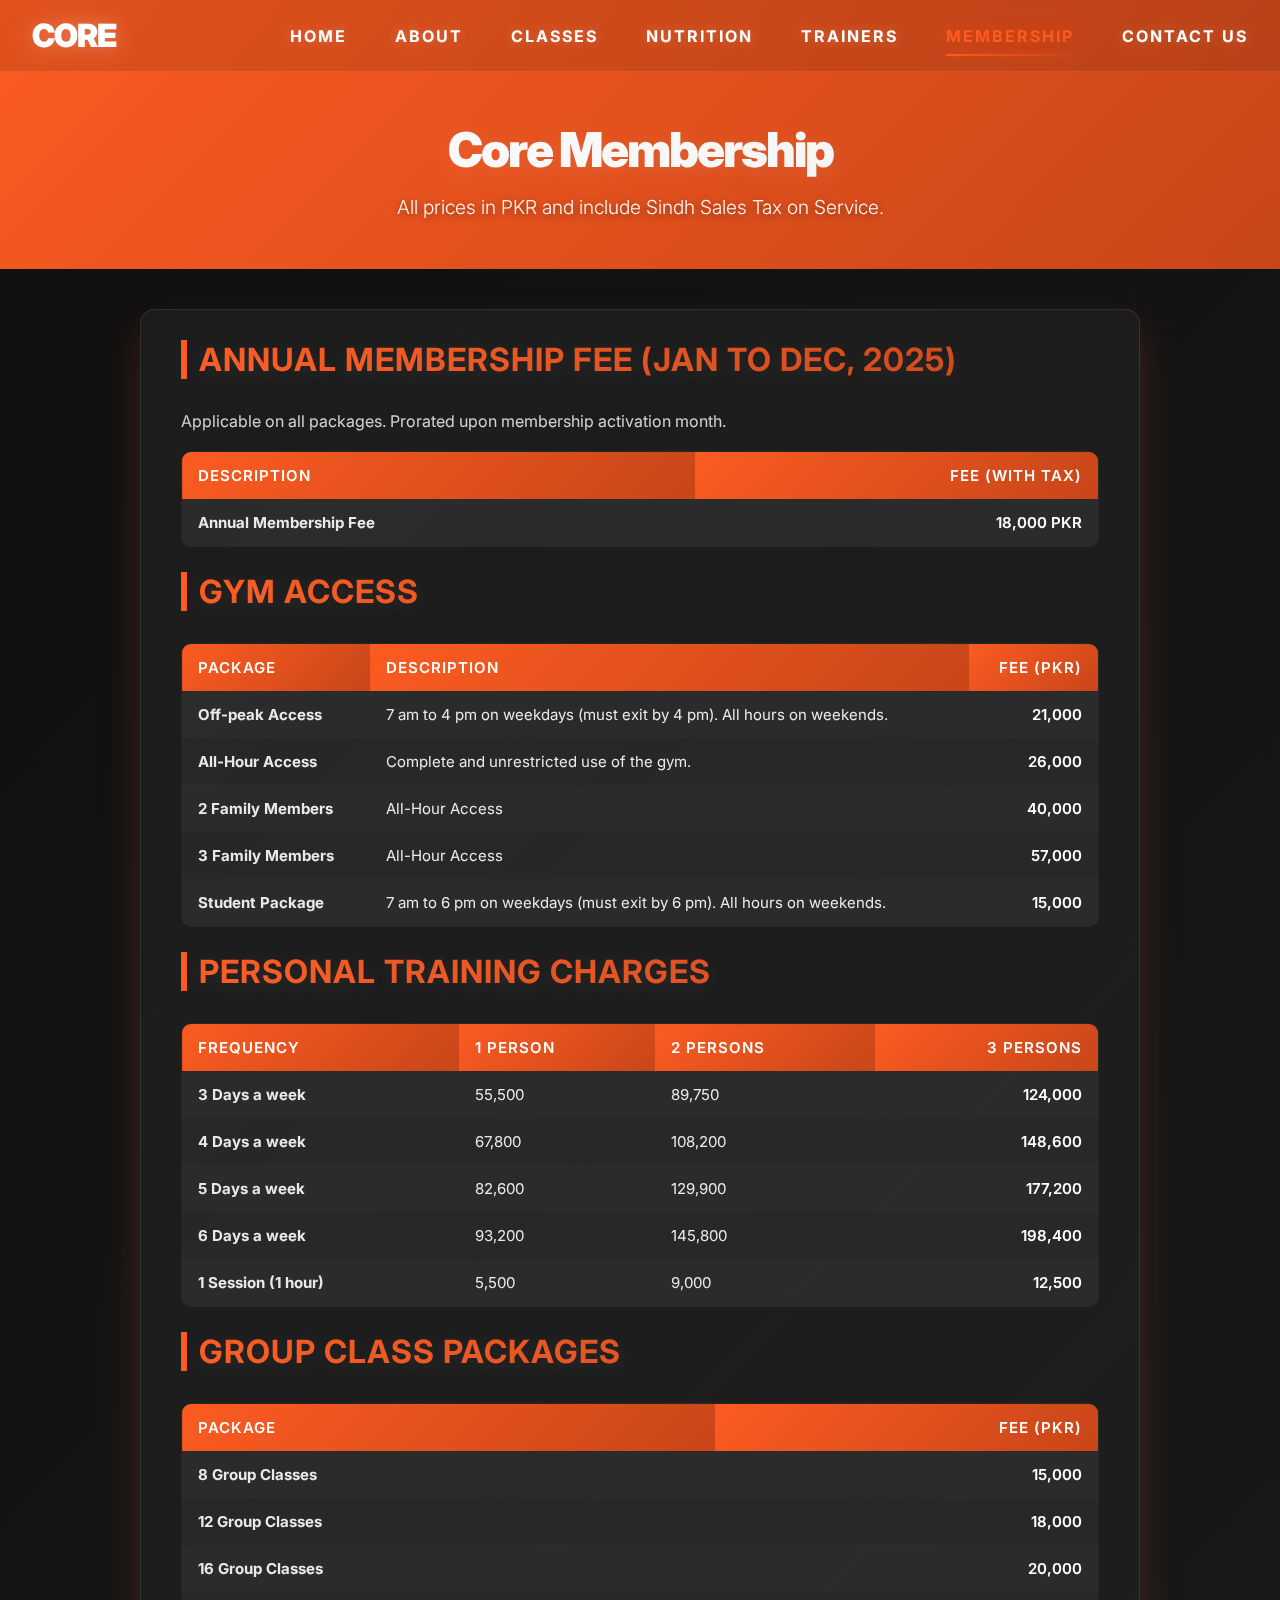
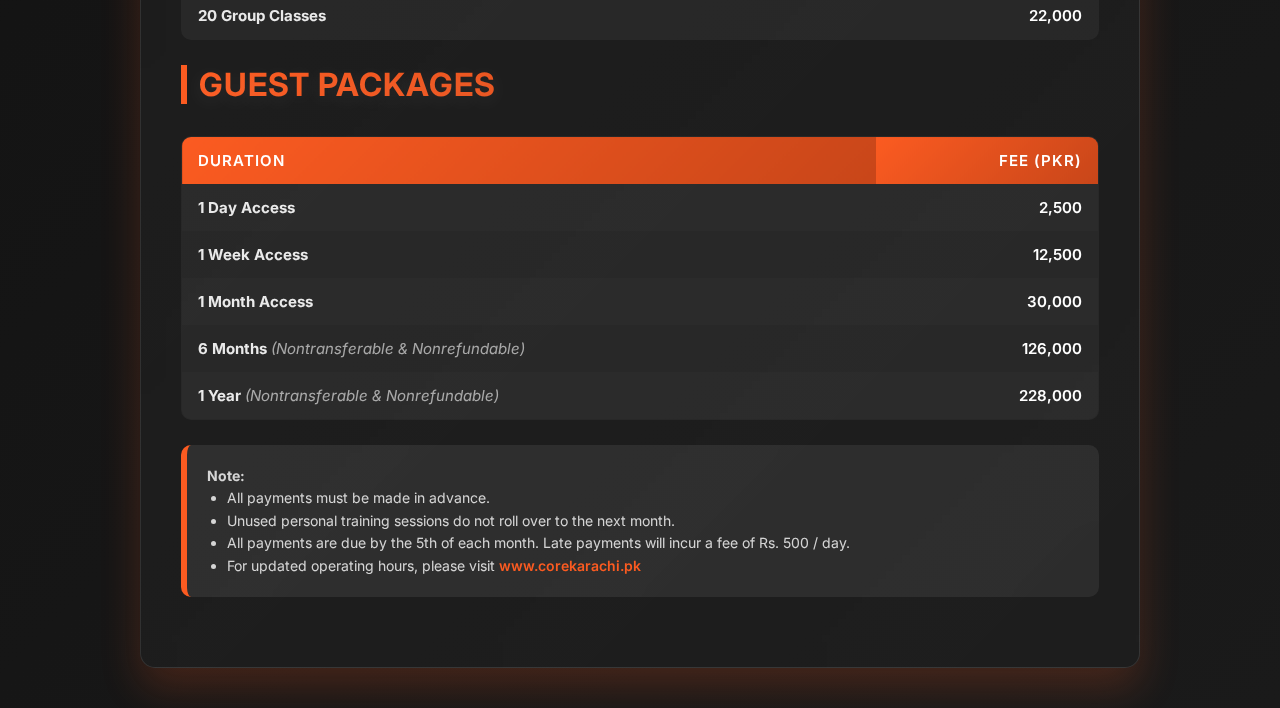
<file: membership.html>
<!DOCTYPE html>
<html lang="en">
<head>
  <meta charset="UTF-8">
  <meta name="viewport" content="width=device-width, initial-scale=1.0">
  <title>Core | Membership</title>
  <link href="https://fonts.googleapis.com/css2?family=Inter:wght@100;200;300;400;500;600;700;800;900&display=swap" rel="stylesheet">
  <link rel="stylesheet" href="shared.css">
  <style>
    /* GENERAL */
    * {
      margin: 0;
      padding: 0;
      box-sizing: border-box;
    }

    body {
      font-family: 'Inter', -apple-system, BlinkMacSystemFont, 'Segoe UI', Roboto, sans-serif;
      background: linear-gradient(135deg, #0f0f0f 0%, #1a1a1a 100%);
      color: #fff;
      overflow-x: hidden;
    }

    a {
      color: inherit;
      text-decoration: none;
    }

    /* NAVBAR */
    .navbar {
      position: fixed;
      top: 0;
      left: 0;
      width: 100%;
      padding: 1rem 2rem;
      background: rgba(0, 0, 0, 0.1);
      backdrop-filter: blur(15px);
      border-bottom: 1px solid rgba(255, 255, 255, 0.1);
      z-index: 10;
      display: flex;
      justify-content: space-between;
      align-items: center;
      transition: all 0.3s ease;
    }

    .navbar.scrolled {
      background: rgba(0, 0, 0, 0.8);
      backdrop-filter: blur(20px);
    }

    .nav-logo {
      font-size: 2rem;
      font-weight: 900;
      color: white;
      text-transform: uppercase;
      letter-spacing: -1px;
      text-shadow: 0 0 20px rgba(255, 255, 255, 0.3);
    }

    .nav-menu {
      display: flex;
      list-style: none;
      gap: 3rem;
      align-items: center;
      margin: 0;
      padding: 0;
    }

    .nav-item {
      position: relative;
    }

    .nav-link {
      color: white;
      font-size: 1rem;
      font-weight: 700;
      text-transform: uppercase;
      letter-spacing: 2px;
      padding: 0.5rem 0;
      transition: all 0.3s ease;
      position: relative;
      text-shadow: 0 0 10px rgba(255, 255, 255, 0.2);
    }

    .nav-link:hover,
    .nav-link.active {
      color: #fb5b21;
      text-shadow: 0 0 20px rgba(251, 91, 33, 0.6);
      transform: translateY(-2px);
    }

    .nav-link::after {
      content: '';
      position: absolute;
      bottom: -2px;
      left: 0;
      width: 0;
      height: 2px;
      background: linear-gradient(90deg, #fb5b21, #c84619);
      transition: width 0.3s ease;
      box-shadow: 0 0 10px rgba(251, 91, 33, 0.5);
    }

    .nav-link:hover::after,
    .nav-link.active::after {
      width: 100%;
    }

    .nav-cta {
      background: linear-gradient(135deg, #fb5b21 0%, #c84619 100%);
      color: white;
      padding: 0.8rem 1.5rem;
      border-radius: 30px;
      font-weight: 700;
      text-transform: uppercase;
      letter-spacing: 1px;
      transition: all 0.3s ease;
      box-shadow: 0 4px 20px rgba(251, 91, 33, 0.3);
      border: 1px solid rgba(255, 255, 255, 0.1);
    }

    .nav-cta:hover {
      transform: translateY(-2px) scale(1.05);
      box-shadow: 0 8px 30px rgba(251, 91, 33, 0.5);
      text-shadow: 0 0 15px rgba(255, 255, 255, 0.8);
    }

    .hamburger {
      display: none;
      flex-direction: column;
      cursor: pointer;
      gap: 4px;
    }

    .hamburger span {
      width: 25px;
      height: 3px;
      background: white;
      transition: all 0.3s ease;
      box-shadow: 0 0 10px rgba(255, 255, 255, 0.3);
    }

    .hamburger.active span:nth-child(1) {
      transform: rotate(45deg) translate(5px, 5px);
    }

    .hamburger.active span:nth-child(2) {
      opacity: 0;
    }

    .hamburger.active span:nth-child(3) {
      transform: rotate(-45deg) translate(7px, -7px);
    }

    /* HEADER */
    header {
      background: linear-gradient(135deg, #fb5b21 0%, #c84619 100%);
      color: #fff;
      text-align: center;
      padding: 120px 20px 50px;
      margin-top: 0;
    }

    header h1 {
      margin: 0;
      font-size: 3rem;
      font-weight: 900;
      letter-spacing: -2px;
      background: linear-gradient(135deg, #ffffff 0%, #f0f0f0 100%);
      background-clip: text;
      -webkit-background-clip: text;
      -webkit-text-fill-color: transparent;
      text-shadow: 0 4px 20px rgba(255, 255, 255, 0.1);
    }

    header p {
      margin-top: 1rem;
      font-size: 1.2rem;
      opacity: 0.95;
      font-weight: 300;
      text-shadow: 0 2px 10px rgba(0, 0, 0, 0.5);
    }

    /* CONTAINER */
    .container {
      max-width: 1000px;
      margin: 40px auto;
      background: linear-gradient(135deg, rgba(255, 255, 255, 0.05) 0%, rgba(255, 255, 255, 0.02) 100%);
      border-radius: 15px;
      padding: 30px 40px;
      backdrop-filter: blur(10px);
      border: 1px solid rgba(255, 255, 255, 0.1);
      box-shadow: 0 20px 40px rgba(251, 91, 33, 0.2);
    }

    section {
      margin-bottom: 40px;
    }

    .section-header {
      margin-bottom: 2rem;
      border-left: 6px solid #fb5b21;
      padding-left: 12px;
    }

    .section-title {
      font-size: 2rem;
      font-weight: 700;
      color: white;
      text-transform: uppercase;
      letter-spacing: 1px;
      background: linear-gradient(135deg, #fb5b21 0%, #c84619 100%);
      background-clip: text;
      -webkit-background-clip: text;
      -webkit-text-fill-color: transparent;
      text-shadow: 0 4px 20px rgba(255, 255, 255, 0.1);
    }

    /* TABLE */
    table {
      width: 100%;
      border-collapse: collapse;
      margin-bottom: 25px;
      background: rgba(255, 255, 255, 0.05);
      border: 1px solid rgba(255, 255, 255, 0.1);
      border-radius: 10px;
      overflow: hidden;
    }

    th, td {
      padding: 14px 16px;
      text-align: left;
      font-size: 15px;
      color: rgba(255, 255, 255, 0.9);
    }

    th {
      background: linear-gradient(135deg, #fb5b21 0%, #c84619 100%);
      color: #fff;
      font-weight: 600;
      text-transform: uppercase;
      letter-spacing: 1px;
    }

    tr:nth-child(even) {
      background: rgba(255, 255, 255, 0.02);
    }

    td:last-child, th:last-child {
      text-align: right;
      font-weight: 600;
      color: #fff;
    }

    /* NOTE */
    .note {
      background: rgba(255, 255, 255, 0.05);
      padding: 20px;
      border-left: 6px solid #fb5b21;
      border-radius: 10px;
      font-size: 14px;
      line-height: 1.6;
      color: rgba(255, 255, 255, 0.8);
      backdrop-filter: blur(10px);
    }

    .note ul {
      padding-left: 20px;
      list-style: disc;
    }

    .note a {
      color: #fb5b21;
      font-weight: 600;
      transition: color 0.3s ease;
    }

    .note a:hover {
      color: #c84619;
      text-shadow: 0 0 10px rgba(251, 91, 33, 0.5);
    }

    /* FOOTER */
    .footer {
      background: linear-gradient(135deg, #1a1a1a 0%, #0a0a0a 100%);
      padding: 4rem 2rem 2rem;
      color: white;
      text-align: center;
    }

    .footer-title {
      font-size: 2.5rem;
      font-weight: 900;
      margin-bottom: 0.5rem;
      background: linear-gradient(135deg, #fb5b21 0%, #c84619 100%);
      background-clip: text;
      -webkit-background-clip: text;
      -webkit-text-fill-color: transparent;
    }

    .footer-copyright {
      padding-top: 2rem;
      border-top: 1px solid rgba(255, 255, 255, 0.1);
      color: rgba(255, 255, 255, 0.6);
      font-size: 0.9rem;
    }

    /* RESPONSIVE */
    @media (max-width: 768px) {
      .navbar {
        padding: 1rem;
      }

      .nav-menu {
        position: fixed;
        top: 80px;
        left: 0;
        width: 100%;
        height: calc(100vh - 80px);
        background: rgba(0, 0, 0, 0.95);
        backdrop-filter: blur(20px);
        flex-direction: column;
        justify-content: flex-start;
        padding-top: 3rem;
        gap: 2rem;
        transform: translateX(-100%);
        transition: transform 0.3s ease;
        overflow-y: auto;
      }

      .nav-menu.active {
        transform: translateX(0);
      }

      .hamburger {
        display: flex;
      }

      .container {
        margin: 20px;
        padding: 20px;
      }

      .section-title {
        font-size: 1.8rem;
      }

      header h1 {
        font-size: 2.5rem;
      }

      header p {
        font-size: 1rem;
      }

      table {
        font-size: 14px;
      }

      th, td {
        padding: 10px;
      }

      .note {
        font-size: 13px;
      }
    }

    @media (max-width: 480px) {
      .section-title {
        font-size: 1.5rem;
      }

      header h1 {
        font-size: 2rem;
      }

      table {
        font-size: 12px;
        display: block;
        overflow-x: auto;
        white-space: nowrap;
      }

      th, td {
        padding: 8px;
      }
    }
  </style>
</head>
<body>
  <!-- NAVBAR -->
  <nav class="navbar" id="navbar">
    <div class="nav-logo">CORE</div>
        <ul class="nav-menu" id="navMenu">
      <li class="nav-item"><a href="./index.html" class="nav-link">HOME</a></li>
      <li class="nav-item"><a href="./about.html" class="nav-link">ABOUT</a></li>
      <li class="nav-item"><a href="./classes.html" class="nav-link">CLASSES</a></li>
      <li class="nav-item"><a href="./nutrition.html" class="nav-link">NUTRITION</a></li>
      <li class="nav-item"><a href="./trainers.html" class="nav-link">TRAINERS</a></li>
      <li class="nav-item"><a href="./membership.html" class="nav-link active">MEMBERSHIP</a></li>
      <li class="nav-item"><a href="./contact.html" class="nav-link nav-link-highlight">CONTACT US</a></li>
    </ul>
    <div class="hamburger" id="hamburger">
      <span></span>
      <span></span>
      <span></span>
    </div>
  </nav>

  <!-- HEADER -->
  <header>
    <h1>Core Membership</h1>
    <p>All prices in PKR and include Sindh Sales Tax on Service.</p>
  </header>

  <!-- CONTENT -->
  <div class="container">
    <section>
      <div class="section-header">
        <h2 class="section-title">Annual Membership Fee (Jan to Dec, 2025)</h2>
      </div>
      <p style="color: rgba(255,255,255,0.8); margin-bottom: 20px;">Applicable on all packages. Prorated upon membership activation month.</p>
      <table>
        <tr>
          <th scope="col">Description</th>
          <th scope="col">Fee (With Tax)</th>
        </tr>
        <tr>
          <td><strong>Annual Membership Fee</strong></td>
          <td>18,000 PKR</td>
        </tr>
      </table>

      <div class="section-header">
        <h2 class="section-title">Gym Access</h2>
      </div>
      <table>
        <tr>
          <th scope="col">Package</th>
          <th scope="col">Description</th>
          <th scope="col">Fee (PKR)</th>
        </tr>
        <tr>
          <td><strong>Off-peak Access</strong></td>
          <td>7 am to 4 pm on weekdays (must exit by 4 pm). All hours on weekends.</td>
          <td>21,000</td>
        </tr>
        <tr>
          <td><strong>All-Hour Access</strong></td>
          <td>Complete and unrestricted use of the gym.</td>
          <td>26,000</td>
        </tr>
        <tr>
          <td><strong>2 Family Members</strong></td>
          <td>All-Hour Access</td>
          <td>40,000</td>
        </tr>
        <tr>
          <td><strong>3 Family Members</strong></td>
          <td>All-Hour Access</td>
          <td>57,000</td>
        </tr>
        <tr>
          <td><strong>Student Package</strong></td>
          <td>7 am to 6 pm on weekdays (must exit by 6 pm). All hours on weekends.</td>
          <td>15,000</td>
        </tr>
      </table>

      <div class="section-header">
        <h2 class="section-title">Personal Training Charges</h2>
      </div>
      <table>
        <tr>
          <th scope="col">Frequency</th>
          <th scope="col">1 Person</th>
          <th scope="col">2 Persons</th>
          <th scope="col">3 Persons</th>
        </tr>
        <tr>
          <td><strong>3 Days a week</strong></td>
          <td>55,500</td>
          <td>89,750</td>
          <td>124,000</td>
        </tr>
        <tr>
          <td><strong>4 Days a week</strong></td>
          <td>67,800</td>
          <td>108,200</td>
          <td>148,600</td>
        </tr>
        <tr>
          <td><strong>5 Days a week</strong></td>
          <td>82,600</td>
          <td>129,900</td>
          <td>177,200</td>
        </tr>
        <tr>
          <td><strong>6 Days a week</strong></td>
          <td>93,200</td>
          <td>145,800</td>
          <td>198,400</td>
        </tr>
        <tr>
          <td><strong>1 Session (1 hour)</strong></td>
          <td>5,500</td>
          <td>9,000</td>
          <td>12,500</td>
        </tr>
      </table>

      <div class="section-header">
        <h2 class="section-title">Group Class Packages</h2>
      </div>
      <table>
        <tr>
          <th scope="col">Package</th>
          <th scope="col">Fee (PKR)</th>
        </tr>
        <tr>
          <td><strong>8 Group Classes</strong></td>
          <td>15,000</td>
        </tr>
        <tr>
          <td><strong>12 Group Classes</strong></td>
          <td>18,000</td>
        </tr>
        <tr>
          <td><strong>16 Group Classes</strong></td>
          <td>20,000</td>
        </tr>
        <tr>
          <td><strong>20 Group Classes</strong></td>
          <td>22,000</td>
        </tr>
      </table>

      <div class="section-header">
        <h2 class="section-title">Guest Packages</h2>
      </div>
      <table>
        <tr>
          <th scope="col">Duration</th>
          <th scope="col">Fee (PKR)</th>
        </tr>
        <tr>
          <td><strong>1 Day Access</strong></td>
          <td>2,500</td>
        </tr>
        <tr>
          <td><strong>1 Week Access</strong></td>
          <td>12,500</td>
        </tr>
        <tr>
          <td><strong>1 Month Access</strong></td>
          <td>30,000</td>
        </tr>
        <tr>
          <td><strong>6 Months</strong> <em style="color: rgba(255,255,255,0.6);">(Nontransferable & Nonrefundable)</em></td>
          <td>126,000</td>
        </tr>
        <tr>
          <td><strong>1 Year</strong> <em style="color: rgba(255,255,255,0.6);">(Nontransferable & Nonrefundable)</em></td>
          <td>228,000</td>
        </tr>
      </table>

      <div class="note">
        <strong>Note:</strong>
        <ul>
          <li>All payments must be made in advance.</li>
          <li>Unused personal training sessions do not roll over to the next month.</li>
          <li>All payments are due by the 5th of each month. Late payments will incur a fee of Rs. 500 / day.</li>
          <li>For updated operating hours, please visit <a href="https://www.corekarachi.pk" target="_blank">www.corekarachi.pk</a></li>
        </ul>
      </div>
    </section>
  </div>

  <script>
    // Navbar scroll effect
    window.addEventListener('scroll', function() {
      const navbar = document.getElementById('navbar');
      if (window.scrollY > 100) {
        navbar.classList.add('scrolled');
      } else {
        navbar.classList.remove('scrolled');
      }
    });

    // Mobile menu toggle
    const hamburger = document.getElementById('hamburger');
    const navMenu = document.getElementById('navMenu');

    hamburger.addEventListener('click', function() {
      hamburger.classList.toggle('active');
      navMenu.classList.toggle('active');
    });
  </script>
</body>
</html>
</file>
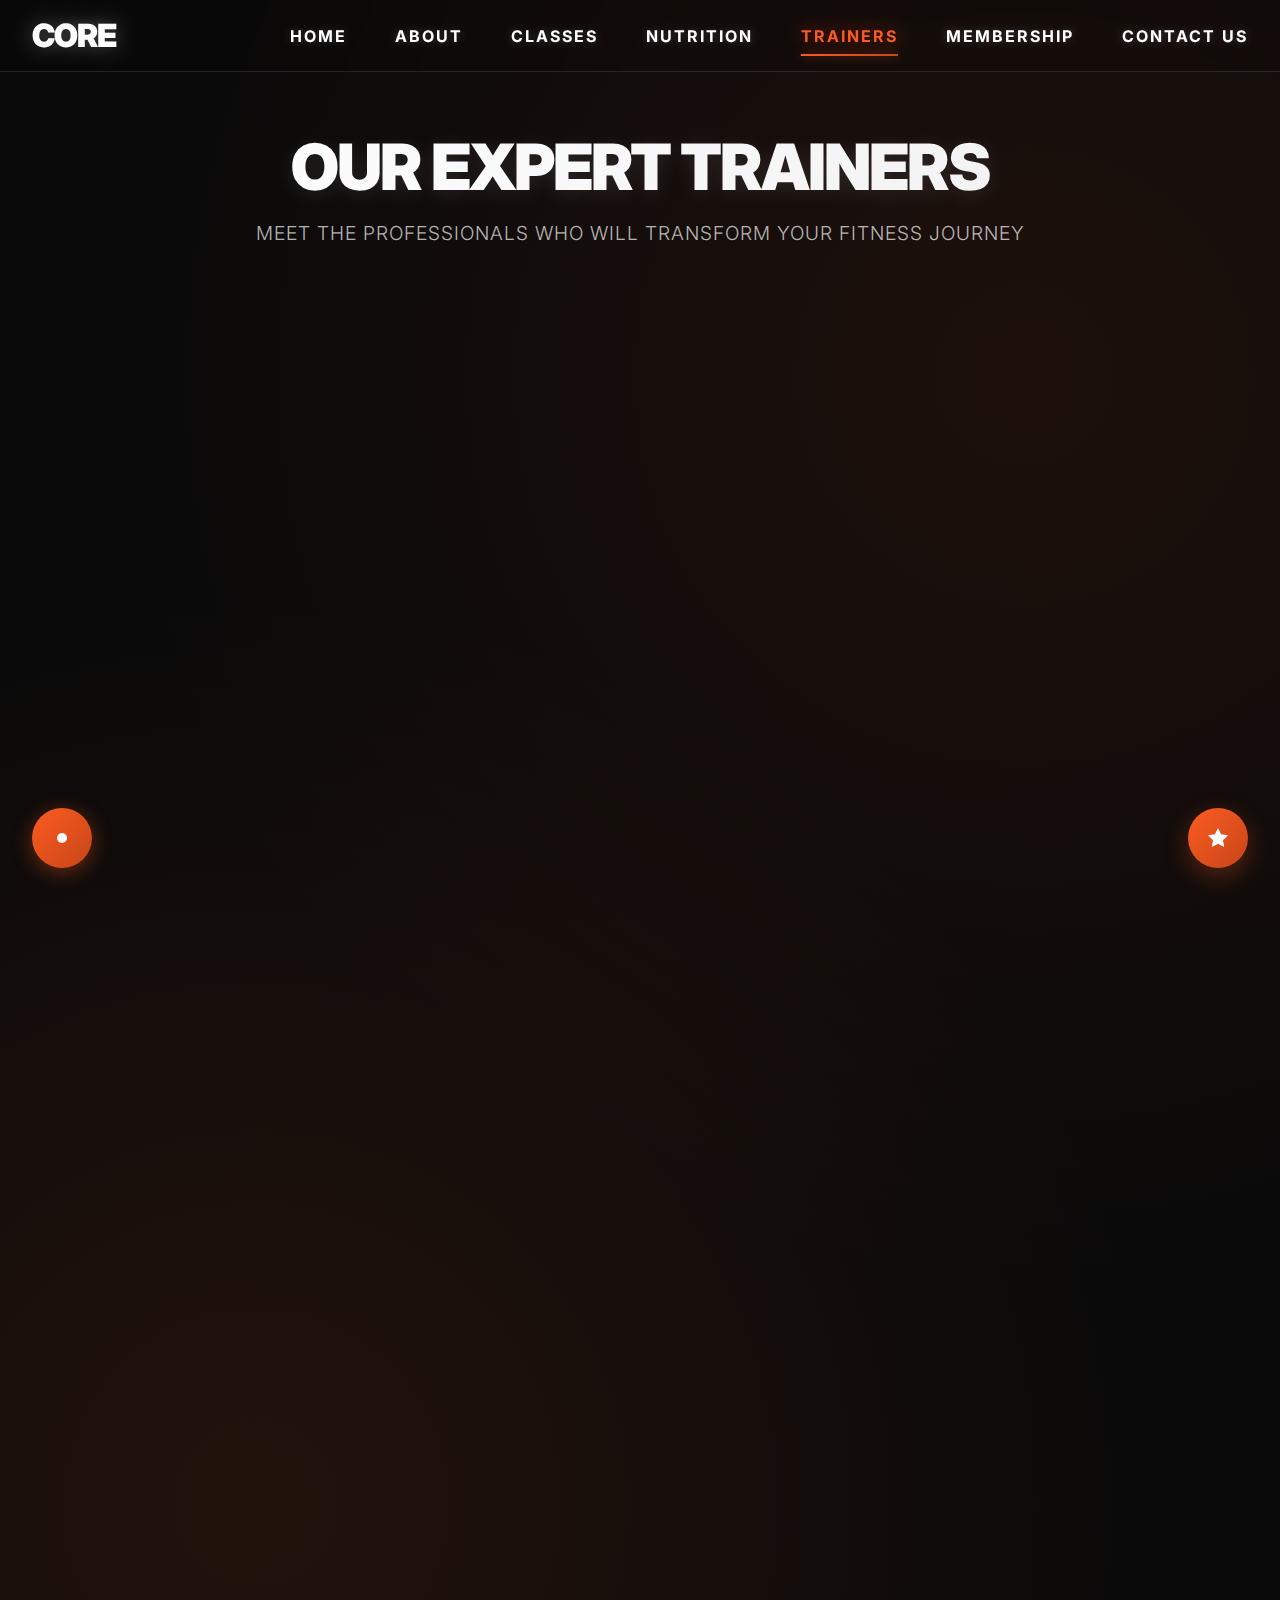
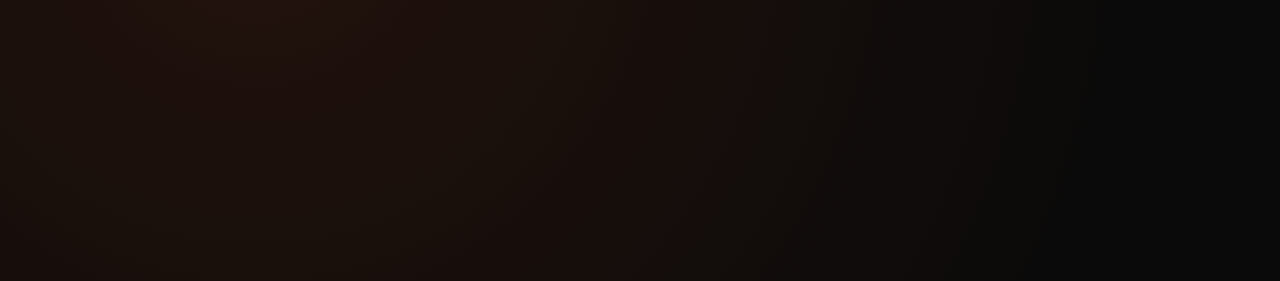
<file: trainers.html>
<!DOCTYPE html>
<html lang="en">
<head>
    <meta charset="UTF-8">
    <meta name="viewport" content="width=device-width, initial-scale=1.0">
    <title>Core | Trainers</title>
    <link href="https://fonts.googleapis.com/css2?family=Inter:wght@100;200;300;400;500;600;700;800;900&display=swap" rel="stylesheet">
    <link rel="stylesheet" href="shared.css">
    <style>
        :root {
            --bg-primary: #0a0a0a;
            --bg-secondary: #1a1a1a;
            --bg-tertiary: #0f0f0f;
            --text-primary: #ffffff;
            --text-secondary: rgba(255, 255, 255, 0.8);
            --text-tertiary: rgba(255, 255, 255, 0.7);
            --border-color: rgba(255, 255, 255, 0.1);
            --shadow-color: rgba(0, 0, 0, 0.7);
            --card-bg: rgba(255, 255, 255, 0.05);
            --card-border: rgba(255, 255, 255, 0.1);
        }

        [data-theme="light"] {
            --bg-primary: #ffffff;
            --bg-secondary: #f5f5f5;
            --bg-tertiary: #fafafa;
            --text-primary: #0a0a0a;
            --text-secondary: rgba(0, 0, 0, 0.8);
            --text-tertiary: rgba(0, 0, 0, 0.7);
            --border-color: rgba(0, 0, 0, 0.1);
            --shadow-color: rgba(0, 0, 0, 0.1);
            --card-bg: rgba(0, 0, 0, 0.02);
            --card-border: rgba(0, 0, 0, 0.1);
        }

        * {
            margin: 0;
            padding: 0;
            box-sizing: border-box;
        }

        body {
            font-family: 'Inter', -apple-system, BlinkMacSystemFont, 'Segoe UI', Roboto, sans-serif;
            overflow-x: hidden;
            background: var(--bg-primary);
            color: var(--text-primary);
            transition: background 0.3s ease, color 0.3s ease;
            min-height: 100vh;
        }

        /* Theme Toggle Button */
        .theme-toggle {
            position: fixed;
            bottom: 2rem;
            left: 2rem;
            width: 60px;
            height: 60px;
            border-radius: 50%;
            background: linear-gradient(135deg, #fb5b21 0%, #c84619 100%);
            border: none;
            cursor: pointer;
            display: flex;
            align-items: center;
            justify-content: center;
            box-shadow: 0 4px 20px rgba(251, 91, 33, 0.4);
            transition: all 0.3s ease;
            z-index: 1000;
        }

        .theme-toggle:hover {
            transform: scale(1.1);
            box-shadow: 0 6px 30px rgba(251, 91, 33, 0.6);
        }

        .theme-toggle svg {
            width: 24px;
            height: 24px;
            fill: white;
        }

        .navbar {
            position: fixed;
            top: 0;
            left: 0;
            width: 100%;
            padding: 1rem 2rem;
            background: rgba(0, 0, 0, 0.1);
            backdrop-filter: blur(15px);
            border-bottom: 1px solid rgba(255, 255, 255, 0.1);
            z-index: 10;
            display: flex;
            justify-content: space-between;
            align-items: center;
            transition: all 0.3s ease;
        }

        .navbar.scrolled {
            background: rgba(0, 0, 0, 0.8);
            backdrop-filter: blur(20px);
        }

        .nav-logo {
            font-size: 2rem;
            font-weight: 900;
            color: white;
            text-transform: uppercase;
            letter-spacing: -1px;
            text-shadow: 0 0 20px rgba(255, 255, 255, 0.3);
        }

        .nav-menu {
            display: flex;
            list-style: none;
            gap: 3rem;
            align-items: center;
        }

        .nav-item {
            position: relative;
        }

        .nav-link {
            color: white;
            text-decoration: none;
            font-size: 1rem;
            font-weight: 700;
            text-transform: uppercase;
            letter-spacing: 2px;
            padding: 0.5rem 0;
            transition: all 0.3s ease;
            position: relative;
            text-shadow: 0 0 10px rgba(255, 255, 255, 0.2);
        }

        .nav-link:hover {
            color: #fb5b21;
            text-shadow: 0 0 20px rgba(251, 91, 33, 0.6);
            transform: translateY(-2px);
        }

        .nav-link.active {
            color: #fb5b21;
            text-shadow: 0 0 20px rgba(251, 91, 33, 0.6);
        }

        .nav-link::after {
            content: '';
            position: absolute;
            bottom: -2px;
            left: 0;
            width: 0;
            height: 2px;
            background: linear-gradient(90deg, #fb5b21, #c84619);
            transition: width 0.3s ease;
            box-shadow: 0 0 10px rgba(251, 91, 33, 0.5);
        }

        .nav-link:hover::after, .nav-link.active::after {
            width: 100%;
        }

        .nav-cta {
            background: linear-gradient(135deg, #fb5b21 0%, #c84619 100%);
            color: white;
            padding: 0.8rem 1.5rem;
            border-radius: 30px;
            font-weight: 700;
            text-transform: uppercase;
            letter-spacing: 1px;
            transition: all 0.3s ease;
            box-shadow: 0 4px 20px rgba(251, 91, 33, 0.3);
            border: 1px solid rgba(255, 255, 255, 0.1);
        }

        .nav-cta:hover {
            transform: translateY(-2px) scale(1.05);
            box-shadow: 0 8px 30px rgba(251, 91, 33, 0.5);
            text-shadow: 0 0 15px rgba(255, 255, 255, 0.8);
        }

        .hamburger {
            display: none;
            flex-direction: column;
            cursor: pointer;
            gap: 4px;
        }

        .hamburger span {
            width: 25px;
            height: 3px;
            background: white;
            transition: all 0.3s ease;
            box-shadow: 0 0 10px rgba(255, 255, 255, 0.3);
        }

        .trainers-section {
            padding: 8rem 2rem 4rem;
            min-height: 100vh;
            position: relative;
            overflow: hidden;
        }

        .trainers-section::before {
            content: '';
            position: absolute;
            top: 0;
            left: 0;
            width: 100%;
            height: 100%;
            background: radial-gradient(circle at 20% 80%, rgba(251, 91, 33, 0.1) 0%, transparent 50%),
                        radial-gradient(circle at 80% 20%, rgba(200, 70, 25, 0.1) 0%, transparent 50%);
            pointer-events: none;
        }

        .trainers-container {
            max-width: 1400px;
            margin: 0 auto;
            position: relative;
            z-index: 2;
        }

        .trainers-header {
            text-align: center;
            margin-bottom: 4rem;
        }

        .trainers-title {
            font-size: 4rem;
            font-weight: 900;
            color: white;
            text-transform: uppercase;
            letter-spacing: -2px;
            margin-bottom: 1rem;
            background: linear-gradient(135deg, #ffffff 0%, #f0f0f0 100%);
            background-clip: text;
            -webkit-background-clip: text;
            -webkit-text-fill-color: transparent;
            text-shadow: 0 4px 20px rgba(255, 255, 255, 0.1);
        }

        .trainers-subtitle {
            font-size: 1.2rem;
            color: rgba(255, 255, 255, 0.7);
            font-weight: 300;
            letter-spacing: 1px;
            text-transform: uppercase;
        }

        .trainers-grid {
            display: grid;
            grid-template-columns: repeat(4, 1fr);
            gap: 2rem;
            margin-top: 4rem;
        }

        .trainer-card {
            position: relative;
            background: linear-gradient(135deg, rgba(255, 255, 255, 0.05) 0%, rgba(255, 255, 255, 0.02) 100%);
            border: 1px solid rgba(255, 255, 255, 0.1);
            border-radius: 20px;
            overflow: hidden;
            cursor: pointer;
            transition: all 0.4s ease;
            backdrop-filter: blur(15px);
            box-shadow: 0 10px 30px rgba(0, 0, 0, 0.3);
        }

        .trainer-card:hover {
            transform: translateY(-10px) scale(1.02);
            border-color: rgba(251, 91, 33, 0.5);
            box-shadow: 0 25px 50px rgba(251, 91, 33, 0.2),
                        0 0 40px rgba(251, 91, 33, 0.1);
        }

        .trainer-image {
            width: 100%;
            height: 450px;
            background-size: cover;
            background-position: center;
            position: relative;
            overflow: hidden;
        }

        .trainer-image::after {
            content: '';
            position: absolute;
            bottom: 0;
            left: 0;
            width: 100%;
            height: 40%;
            background: linear-gradient(transparent, rgba(0, 0, 0, 0.8));
        }

        .trainer-info {
            padding: 1.5rem;
            color: white;
            position: relative;
        }

        .trainer-name {
            font-size: 1.3rem;
            font-weight: 700;
            margin-bottom: 0.5rem;
            text-transform: uppercase;
            letter-spacing: 1px;
            background: linear-gradient(135deg, #ffffff 0%, #f0f0f0 100%);
            background-clip: text;
            -webkit-background-clip: text;
            -webkit-text-fill-color: transparent;
        }

        .trainer-specialty {
            font-size: 0.9rem;
            color: #fb5b21;
            font-weight: 600;
            text-transform: uppercase;
            letter-spacing: 1px;
            margin-bottom: 1rem;
        }

        .trainer-experience {
            font-size: 0.8rem;
            color: rgba(255, 255, 255, 0.8);
            margin-bottom: 1rem;
            line-height: 1.4;
        }

        .trainer-stats {
            display: flex;
            justify-content: space-between;
            align-items: center;
            margin-bottom: 1rem;
        }

        .trainer-years {
            font-size: 0.8rem;
            color: rgba(255, 255, 255, 0.7);
        }

        .trainer-rating {
            display: flex;
            align-items: center;
            gap: 0.3rem;
        }

        .star-rating {
            display: flex;
            gap: 2px;
        }

        .star {
            width: 14px;
            height: 14px;
            cursor: pointer;
            transition: all 0.2s ease;
            position: relative;
        }

        .star svg {
            width: 100%;
            height: 100%;
            fill: rgba(255, 255, 255, 0.2);
            stroke: rgba(255, 255, 255, 0.3);
            stroke-width: 1;
            transition: all 0.2s ease;
        }

        .star.filled svg {
            fill: #fb5b21;
            stroke: #fb5b21;
            filter: drop-shadow(0 0 4px rgba(251, 91, 33, 0.5));
        }

        .star:hover svg {
            fill: #c84619;
            stroke: #c84619;
            transform: scale(1.1);
        }

        .rating-number {
            font-size: 0.8rem;
            color: #fb5b21;
            font-weight: 600;
            margin-left: 0.5rem;
        }

        .trainer-contact {
            background: rgba(251, 91, 33, 0.1);
            border: 1px solid rgba(251, 91, 33, 0.2);
            border-radius: 10px;
            padding: 0.8rem;
            text-align: center;
            transition: all 0.3s ease;
        }

        .trainer-contact:hover {
            background: rgba(251, 91, 33, 0.2);
            border-color: rgba(251, 91, 33, 0.4);
        }

        .contact-btn {
            color: #fb5b21;
            text-decoration: none;
            font-size: 0.8rem;
            font-weight: 600;
            text-transform: uppercase;
            letter-spacing: 1px;
            transition: all 0.3s ease;
        }

        .contact-btn:hover {
            color: #c84619;
            text-shadow: 0 0 10px rgba(251, 91, 33, 0.5);
        }

        .back-to-home {
            position: fixed;
            bottom: 2rem;
            right: 2rem;
            background: linear-gradient(135deg, #fb5b21 0%, #c84619 100%);
            color: white;
            padding: 1rem;
            border: none;
            border-radius: 50%;
            width: 60px;
            height: 60px;
            cursor: pointer;
            transition: all 0.3s ease;
            box-shadow: 0 8px 25px rgba(251, 91, 33, 0.3);
            z-index: 100;
            display: flex;
            align-items: center;
            justify-content: center;
            text-decoration: none;
        }

        .back-to-home:hover {
            transform: translateY(-3px) scale(1.1);
            box-shadow: 0 12px 35px rgba(251, 91, 33, 0.5);
        }

        /* Individual trainer images */
        .trainer-card:nth-child(1) .trainer-image { background-image: url(./images/ADIBA\ KHAN.webp); }
        .trainer-card:nth-child(2) .trainer-image { background-image: url(./images/Arbab\ Ahmed.webp); }
        .trainer-card:nth-child(3) .trainer-image { background-image: url(./images/Fahad\ Mir.webp); }
        .trainer-card:nth-child(4) .trainer-image { background-image: url(./images/Farhan\ Warsi.webp); }
        .trainer-card:nth-child(5) .trainer-image { background-image: url(./images/Humayun\ Khan.webp); }
        .trainer-card:nth-child(6) .trainer-image { background-image: url(./images/Inayat\ Hussain.webp); }
        .trainer-card:nth-child(7) .trainer-image { background-image: url(./images/Kashif\ Rehman.webp); }
        .trainer-card:nth-child(8) .trainer-image { background-image: url(./images/Zahid\ Zaman.webp); }


        @media (max-width: 1200px) {
            .trainers-grid {
                grid-template-columns: repeat(3, 1fr);
                gap: 1.8rem;
            }

            .trainers-title {
                font-size: 3.5rem;
            }
        }

        @media (max-width: 1024px) {
            .trainers-grid {
                grid-template-columns: repeat(2, 1fr);
                gap: 1.5rem;
            }

            .trainers-title {
                font-size: 3rem;
            }
        }

        @media (max-width: 768px) {
            .nav-menu {
                position: fixed;
                top: 80px;
                left: 0;
                width: 100%;
                height: calc(100vh - 80px);
                background: rgba(0, 0, 0, 0.95);
                backdrop-filter: blur(20px);
                flex-direction: column;
                justify-content: flex-start;
                padding-top: 3rem;
                gap: 2rem;
                transform: translateX(-100%);
                transition: transform 0.3s ease;
            }

            .nav-menu.active {
                transform: translateX(0);
            }

            .hamburger {
                display: flex;
            }

            .trainers-section {
                padding: 6rem 1rem 4rem;
            }

            .trainers-title {
                font-size: 2.5rem;
            }

            .trainers-grid {
                grid-template-columns: 1fr;
                gap: 1.5rem;
            }

            .trainer-card {
                max-width: 400px;
                margin: 0 auto;
            }
        }

        @media (max-width: 480px) {
            .trainers-title {
                font-size: 2rem;
            }

            .trainer-info {
                padding: 1.2rem;
            }

            .trainer-image {
                height: 250px;
            }
        }

        @keyframes fadeInUp {
            from {
                opacity: 0;
                transform: translateY(30px);
            }
            to {
                opacity: 1;
                transform: translateY(0);
            }
        }

        .trainer-card {
            opacity: 0;
            animation: fadeInUp 0.6s ease-out forwards;
        }

        .trainer-card:nth-child(1) { animation-delay: 0.1s; }
        .trainer-card:nth-child(2) { animation-delay: 0.2s; }
        .trainer-card:nth-child(3) { animation-delay: 0.3s; }
        .trainer-card:nth-child(4) { animation-delay: 0.4s; }
        .trainer-card:nth-child(5) { animation-delay: 0.5s; }
        .trainer-card:nth-child(6) { animation-delay: 0.6s; }
        .trainer-card:nth-child(7) { animation-delay: 0.7s; }
        .trainer-card:nth-child(8) { animation-delay: 0.8s; }
    </style>
</head>

<body>
    <!-- Navbar -->
    <nav class="navbar" id="navbar">
        <div class="nav-logo">CORE</div>
        <ul class="nav-menu" id="navMenu">
            <li class="nav-item"><a href="./index.html" class="nav-link">HOME</a></li>
            <li class="nav-item"><a href="./about.html" class="nav-link">ABOUT</a></li>
            <li class="nav-item"><a href="./classes.html" class="nav-link">CLASSES</a></li>
            <li class="nav-item"><a href="./nutrition.html" class="nav-link">NUTRITION</a></li>
            <li class="nav-item"><a href="./trainers.html" class="nav-link active">TRAINERS</a></li>
            <li class="nav-item"><a href="./membership.html" class="nav-link">MEMBERSHIP</a></li>
            <li class="nav-item"><a href="./contact.html" class="nav-link nav-link-highlight">CONTACT US</a></li>
        </ul>
        <div class="hamburger" id="hamburger">
            <span></span>
            <span></span>
            <span></span>
        </div>
    </nav>

    <!-- Trainers Section -->
    <section class="trainers-section">
        <div class="trainers-container">
            <div class="trainers-header">
                <h1 class="trainers-title">OUR EXPERT TRAINERS</h1>
                <p class="trainers-subtitle">MEET THE PROFESSIONALS WHO WILL TRANSFORM YOUR FITNESS JOURNEY</p>
            </div>
            
            <div class="trainers-grid">
                <!-- Trainer 1 -->
                <div class="trainer-card">
                    <div class="trainer-image"></div>
                    <div class="trainer-info">
                        <h3 class="trainer-name">ADIBA KHAN</h3>
                        <p class="trainer-specialty">HIIT & Cardio Specialist</p>
                        <p class="trainer-experience">Former Olympic athlete with expertise in high-intensity interval training and cardiovascular conditioning.</p>
                        
                        <div class="trainer-stats">
                            <span class="trainer-years">8+ Years Experience</span>
                            <div class="trainer-rating">
                                <div class="star-rating" data-rating="5">
                                    <span class="star filled">
                                        <svg viewBox="0 0 24 24"><path d="M12 2l3.09 6.26L22 9.27l-5 4.87 1.18 6.88L12 17.77l-6.18 3.25L7 14.14 2 9.27l6.91-1.01L12 2z"/></svg>
                                    </span>
                                    <span class="star filled">
                                        <svg viewBox="0 0 24 24"><path d="M12 2l3.09 6.26L22 9.27l-5 4.87 1.18 6.88L12 17.77l-6.18 3.25L7 14.14 2 9.27l6.91-1.01L12 2z"/></svg>
                                    </span>
                                    <span class="star filled">
                                        <svg viewBox="0 0 24 24"><path d="M12 2l3.09 6.26L22 9.27l-5 4.87 1.18 6.88L12 17.77l-6.18 3.25L7 14.14 2 9.27l6.91-1.01L12 2z"/></svg>
                                    </span>
                                    <span class="star filled">
                                        <svg viewBox="0 0 24 24"><path d="M12 2l3.09 6.26L22 9.27l-5 4.87 1.18 6.88L12 17.77l-6.18 3.25L7 14.14 2 9.27l6.91-1.01L12 2z"/></svg>
                                    </span>
                                    <span class="star filled">
                                        <svg viewBox="0 0 24 24"><path d="M12 2l3.09 6.26L22 9.27l-5 4.87 1.18 6.88L12 17.77l-6.18 3.25L7 14.14 2 9.27l6.91-1.01L12 2z"/></svg>
                                    </span>
                                </div>
                                <span class="rating-number">5.0</span>
                            </div>
                        </div>
                        
                        <div class="trainer-contact">
                            <a href="#" class="contact-btn">Book Session</a>
                        </div>
                    </div>
                </div>

                <!-- Trainer 2 -->
                <div class="trainer-card">
                    <div class="trainer-image"></div>
                    <div class="trainer-info">
                        <h3 class="trainer-name">ARBAB AHMED</h3>
                        <p class="trainer-specialty">Strength & Powerlifting</p>
                        <p class="trainer-experience">Certified powerlifting coach specializing in strength development and competitive lifting techniques.</p>
                        
                        <div class="trainer-stats">
                            <span class="trainer-years">12+ Years Experience</span>
                            <div class="trainer-rating">
                                <div class="star-rating" data-rating="4.8">
                                    <span class="star filled">
                                        <svg viewBox="0 0 24 24"><path d="M12 2l3.09 6.26L22 9.27l-5 4.87 1.18 6.88L12 17.77l-6.18 3.25L7 14.14 2 9.27l6.91-1.01L12 2z"/></svg>
                                    </span>
                                    <span class="star filled">
                                        <svg viewBox="0 0 24 24"><path d="M12 2l3.09 6.26L22 9.27l-5 4.87 1.18 6.88L12 17.77l-6.18 3.25L7 14.14 2 9.27l6.91-1.01L12 2z"/></svg>
                                    </span>
                                    <span class="star filled">
                                        <svg viewBox="0 0 24 24"><path d="M12 2l3.09 6.26L22 9.27l-5 4.87 1.18 6.88L12 17.77l-6.18 3.25L7 14.14 2 9.27l6.91-1.01L12 2z"/></svg>
                                    </span>
                                    <span class="star filled">
                                        <svg viewBox="0 0 24 24"><path d="M12 2l3.09 6.26L22 9.27l-5 4.87 1.18 6.88L12 17.77l-6.18 3.25L7 14.14 2 9.27l6.91-1.01L12 2z"/></svg>
                                    </span>
                                    <span class="star">
                                        <svg viewBox="0 0 24 24"><path d="M12 2l3.09 6.26L22 9.27l-5 4.87 1.18 6.88L12 17.77l-6.18 3.25L7 14.14 2 9.27l6.91-1.01L12 2z"/></svg>
                                    </span>
                                </div>
                                <span class="rating-number">4.8</span>
                            </div>
                        </div>
                        
                        <div class="trainer-contact">
                            <a href="#" class="contact-btn">Book Session</a>
                        </div>
                    </div>
                </div>

                <!-- Trainer 3 -->
                <div class="trainer-card">
                    <div class="trainer-image"></div>
                    <div class="trainer-info">
                        <h3 class="trainer-name">FAHAD MIR</h3>
                        <p class="trainer-specialty">Yoga & Flexibility</p>
                        <p class="trainer-experience">Certified yoga instructor with focus on flexibility, mindfulness, and body alignment techniques.</p>
                        
                        <div class="trainer-stats">
                            <span class="trainer-years">6+ Years Experience</span>
                            <div class="trainer-rating">
                                <div class="star-rating" data-rating="4.9">
                                    <span class="star filled">
                                        <svg viewBox="0 0 24 24"><path d="M12 2l3.09 6.26L22 9.27l-5 4.87 1.18 6.88L12 17.77l-6.18 3.25L7 14.14 2 9.27l6.91-1.01L12 2z"/></svg>
                                    </span>
                                    <span class="star filled">
                                        <svg viewBox="0 0 24 24"><path d="M12 2l3.09 6.26L22 9.27l-5 4.87 1.18 6.88L12 17.77l-6.18 3.25L7 14.14 2 9.27l6.91-1.01L12 2z"/></svg>
                                    </span>
                                    <span class="star filled">
                                        <svg viewBox="0 0 24 24"><path d="M12 2l3.09 6.26L22 9.27l-5 4.87 1.18 6.88L12 17.77l-6.18 3.25L7 14.14 2 9.27l6.91-1.01L12 2z"/></svg>
                                    </span>
                                    <span class="star filled">
                                        <svg viewBox="0 0 24 24"><path d="M12 2l3.09 6.26L22 9.27l-5 4.87 1.18 6.88L12 17.77l-6.18 3.25L7 14.14 2 9.27l6.91-1.01L12 2z"/></svg>
                                    </span>
                                    <span class="star filled">
                                        <svg viewBox="0 0 24 24"><path d="M12 2l3.09 6.26L22 9.27l-5 4.87 1.18 6.88L12 17.77l-6.18 3.25L7 14.14 2 9.27l6.91-1.01L12 2z"/></svg>
                                    </span>
                                </div>
                                <span class="rating-number">4.9</span>
                            </div>
                        </div>
                        
                        <div class="trainer-contact">
                            <a href="#" class="contact-btn">Book Session</a>
                        </div>
                    </div>
                </div>

                <!-- Trainer 4 -->
                <div class="trainer-card">
                    <div class="trainer-image"></div>
                    <div class="trainer-info">
                        <h3 class="trainer-name">FARHAN WARSI</h3>
                        <p class="trainer-specialty">CrossFit & Functional</p>
                        <p class="trainer-experience">Level 3 CrossFit trainer focused on functional movements and competitive CrossFit preparation.</p>
                        
                        <div class="trainer-stats">
                            <span class="trainer-years">10+ Years Experience</span>
                            <div class="trainer-rating">
                                <div class="star-rating" data-rating="4.7">
                                    <span class="star filled">
                                        <svg viewBox="0 0 24 24"><path d="M12 2l3.09 6.26L22 9.27l-5 4.87 1.18 6.88L12 17.77l-6.18 3.25L7 14.14 2 9.27l6.91-1.01L12 2z"/></svg>
                                    </span>
                                    <span class="star filled">
                                        <svg viewBox="0 0 24 24"><path d="M12 2l3.09 6.26L22 9.27l-5 4.87 1.18 6.88L12 17.77l-6.18 3.25L7 14.14 2 9.27l6.91-1.01L12 2z"/></svg>
                                    </span>
                                    <span class="star filled">
                                        <svg viewBox="0 0 24 24"><path d="M12 2l3.09 6.26L22 9.27l-5 4.87 1.18 6.88L12 17.77l-6.18 3.25L7 14.14 2 9.27l6.91-1.01L12 2z"/></svg>
                                    </span>
                                    <span class="star filled">
                                        <svg viewBox="0 0 24 24"><path d="M12 2l3.09 6.26L22 9.27l-5 4.87 1.18 6.88L12 17.77l-6.18 3.25L7 14.14 2 9.27l6.91-1.01L12 2z"/></svg>
                                    </span>
                                    <span class="star">
                                        <svg viewBox="0 0 24 24"><path d="M12 2l3.09 6.26L22 9.27l-5 4.87 1.18 6.88L12 17.77l-6.18 3.25L7 14.14 2 9.27l6.91-1.01L12 2z"/></svg>
                                    </span>
                                </div>
                                <span class="rating-number">4.7</span>
                            </div>
                        </div>
                        
                        <div class="trainer-contact">
                            <a href="#" class="contact-btn">Book Session</a>
                        </div>
                    </div>
                </div>

                <!-- Trainer 5 -->
                <div class="trainer-card">
                    <div class="trainer-image"></div>
                    <div class="trainer-info">
                        <h3 class="trainer-name">HUMAYUN KHAN</h3>
                        <p class="trainer-specialty">Fitness & Pilates</p>
                        <p class="trainer-experience">Specialized in women's fitness programs, prenatal/postnatal training, and Pilates instruction.</p>
                        
                        <div class="trainer-stats">
                            <span class="trainer-years">7+ Years Experience</span>
                            <div class="trainer-rating">
                                <div class="star-rating" data-rating="4.9">
                                    <span class="star filled">
                                        <svg viewBox="0 0 24 24"><path d="M12 2l3.09 6.26L22 9.27l-5 4.87 1.18 6.88L12 17.77l-6.18 3.25L7 14.14 2 9.27l6.91-1.01L12 2z"/></svg>
                                    </span>
                                    <span class="star filled">
                                        <svg viewBox="0 0 24 24"><path d="M12 2l3.09 6.26L22 9.27l-5 4.87 1.18 6.88L12 17.77l-6.18 3.25L7 14.14 2 9.27l6.91-1.01L12 2z"/></svg>
                                    </span>
                                    <span class="star filled">
                                        <svg viewBox="0 0 24 24"><path d="M12 2l3.09 6.26L22 9.27l-5 4.87 1.18 6.88L12 17.77l-6.18 3.25L7 14.14 2 9.27l6.91-1.01L12 2z"/></svg>
                                    </span>
                                    <span class="star filled">
                                        <svg viewBox="0 0 24 24"><path d="M12 2l3.09 6.26L22 9.27l-5 4.87 1.18 6.88L12 17.77l-6.18 3.25L7 14.14 2 9.27l6.91-1.01L12 2z"/></svg>
                                    </span>
                                    <span class="star filled">
                                        <svg viewBox="0 0 24 24"><path d="M12 2l3.09 6.26L22 9.27l-5 4.87 1.18 6.88L12 17.77l-6.18 3.25L7 14.14 2 9.27l6.91-1.01L12 2z"/></svg>
                                    </span>
                                </div>
                                <span class="rating-number">4.9</span>
                            </div>
                        </div>
                        
                        <div class="trainer-contact">
                            <a href="#" class="contact-btn">Book Session</a>
                        </div>
                    </div>
                </div>

                <!-- Trainer 6 -->
                <div class="trainer-card">
                    <div class="trainer-image"></div>
                    <div class="trainer-info">
                        <h3 class="trainer-name">INAYAT HUSSAIN</h3>
                        <p class="trainer-specialty">Endurance & Marathon</p>
                        <p class="trainer-experience">Experienced marathon coach specializing in endurance training and race preparation.</p>
                        
                        <div class="trainer-stats">
                            <span class="trainer-years">9+ Years Experience</span>
                            <div class="trainer-rating">
                                <div class="star-rating" data-rating="4.8">
                                    <span class="star filled">
                                        <svg viewBox="0 0 24 24"><path d="M12 2l3.09 6.26L22 9.27l-5 4.87 1.18 6.88L12 17.77l-6.18 3.25L7 14.14 2 9.27l6.91-1.01L12 2z"/></svg>
                                    </span>
                                    <span class="star filled">
                                        <svg viewBox="0 0 24 24"><path d="M12 2l3.09 6.26L22 9.27l-5 4.87 1.18 6.88L12 17.77l-6.18 3.25L7 14.14 2 9.27l6.91-1.01L12 2z"/></svg>
                                    </span>
                                    <span class="star filled">
                                        <svg viewBox="0 0 24 24"><path d="M12 2l3.09 6.26L22 9.27l-5 4.87 1.18 6.88L12 17.77l-6.18 3.25L7 14.14 2 9.27l6.91-1.01L12 2z"/></svg>
                                    </span>
                                    <span class="star filled">
                                        <svg viewBox="0 0 24 24"><path d="M12 2l3.09 6.26L22 9.27l-5 4.87 1.18 6.88L12 17.77l-6.18 3.25L7 14.14 2 9.27l6.91-1.01L12 2z"/></svg>
                                    </span>
                                    <span class="star">
                                        <svg viewBox="0 0 24 24"><path d="M12 2l3.09 6.26L22 9.27l-5 4.87 1.18 6.88L12 17.77l-6.18 3.25L7 14.14 2 9.27l6.91-1.01L12 2z"/></svg>
                                    </span>
                                </div>
                                <span class="rating-number">4.8</span>
                            </div>
                        </div>
                        
                        <div class="trainer-contact">
                            <a href="#" class="contact-btn">Book Session</a>
                        </div>
                    </div>
                </div>

                <!-- Trainer 7 -->
                <div class="trainer-card">
                    <div class="trainer-image"></div>
                    <div class="trainer-info">
                        <h3 class="trainer-name">KASHIF REHMAN</h3>
                        <p class="trainer-specialty">Spin & Cycling</p>
                        <p class="trainer-experience">Certified cycling instructor with expertise in spin classes and performance cycling.</p>
                        
                        <div class="trainer-stats">
                            <span class="trainer-years">5+ Years Experience</span>
                            <div class="trainer-rating">
                                <div class="star-rating" data-rating="4.9">
                                    <span class="star filled">
                                        <svg viewBox="0 0 24 24"><path d="M12 2l3.09 6.26L22 9.27l-5 4.87 1.18 6.88L12 17.77l-6.18 3.25L7 14.14 2 9.27l6.91-1.01L12 2z"/></svg>
                                    </span>
                                    <span class="star filled">
                                        <svg viewBox="0 0 24 24"><path d="M12 2l3.09 6.26L22 9.27l-5 4.87 1.18 6.88L12 17.77l-6.18 3.25L7 14.14 2 9.27l6.91-1.01L12 2z"/></svg>
                                    </span>
                                    <span class="star filled">
                                        <svg viewBox="0 0 24 24"><path d="M12 2l3.09 6.26L22 9.27l-5 4.87 1.18 6.88L12 17.77l-6.18 3.25L7 14.14 2 9.27l6.91-1.01L12 2z"/></svg>
                                    </span>
                                    <span class="star filled">
                                        <svg viewBox="0 0 24 24"><path d="M12 2l3.09 6.26L22 9.27l-5 4.87 1.18 6.88L12 17.77l-6.18 3.25L7 14.14 2 9.27l6.91-1.01L12 2z"/></svg>
                                    </span>
                                    <span class="star filled">
                                        <svg viewBox="0 0 24 24"><path d="M12 2l3.09 6.26L22 9.27l-5 4.87 1.18 6.88L12 17.77l-6.18 3.25L7 14.14 2 9.27l6.91-1.01L12 2z"/></svg>
                                    </span>
                                </div>
                                <span class="rating-number">4.9</span>
                            </div>
                        </div>
                        
                        <div class="trainer-contact">
                            <a href="#" class="contact-btn">Book Session</a>
                        </div>
                    </div>
                </div>

                <!-- Trainer 8 -->
                <div class="trainer-card">
                    <div class="trainer-image"></div>
                    <div class="trainer-info">
                        <h3 class="trainer-name">ZAHID ZAMAN</h3>
                        <p class="trainer-specialty">Martial Arts & Self-Defense</p>
                        <p class="trainer-experience">Black belt in multiple disciplines, specializing in martial arts and self-defense training.</p>
                        
                        <div class="trainer-stats">
                            <span class="trainer-years">11+ Years Experience</span>
                            <div class="trainer-rating">
                                <div class="star-rating" data-rating="4.7">
                                    <span class="star filled">
                                        <svg viewBox="0 0 24 24"><path d="M12 2l3.09 6.26L22 9.27l-5 4.87 1.18 6.88L12 17.77l-6.18 3.25L7 14.14 2 9.27l6.91-1.01L12 2z"/></svg>
                                    </span>
                                    <span class="star filled">
                                        <svg viewBox="0 0 24 24"><path d="M12 2l3.09 6.26L22 9.27l-5 4.87 1.18 6.88L12 17.77l-6.18 3.25L7 14.14 2 9.27l6.91-1.01L12 2z"/></svg>
                                    </span>
                                    <span class="star filled">
                                        <svg viewBox="0 0 24 24"><path d="M12 2l3.09 6.26L22 9.27l-5 4.87 1.18 6.88L12 17.77l-6.18 3.25L7 14.14 2 9.27l6.91-1.01L12 2z"/></svg>
                                    </span>
                                    <span class="star filled">
                                        <svg viewBox="0 0 24 24"><path d="M12 2l3.09 6.26L22 9.27l-5 4.87 1.18 6.88L12 17.77l-6.18 3.25L7 14.14 2 9.27l6.91-1.01L12 2z"/></svg>
                                    </span>
                                    <span class="star">
                                        <svg viewBox="0 0 24 24"><path d="M12 2l3.09 6.26L22 9.27l-5 4.87 1.18 6.88L12 17.77l-6.18 3.25L7 14.14 2 9.27l6.91-1.01L12 2z"/></svg>
                                    </span>
                                </div>
                                <span class="rating-number">4.7</span>
                            </div>
                        </div>
                        
                        <div class="trainer-contact">
                            <a href="#" class="contact-btn">Book Session</a>
                        </div>
                    </div>
                </div>


            </div>
        </div>
    </section>

    <!-- Theme Toggle Button -->
    <button class="theme-toggle" id="themeToggle" aria-label="Toggle theme">
        <svg id="sunIcon" xmlns="http://www.w3.org/2000/svg" viewBox="0 0 24 24">
            <circle cx="12" cy="12" r="5"/>
            <path d="M12 1v2m0 18v2M4.22 4.22l1.42 1.42m12.72 12.72l1.42 1.42M1 12h2m18 0h2M4.22 19.78l1.42-1.42M18.36 5.64l1.42-1.42"/>
        </svg>
        <svg id="moonIcon" xmlns="http://www.w3.org/2000/svg" viewBox="0 0 24 24" style="display: none;">
            <path d="M21 12.79A9 9 0 1 1 11.21 3 7 7 0 0 0 21 12.79z"/>
        </svg>
    </button>

    <a href="#home" class="back-to-home">
        <svg viewBox="0 0 24 24" width="24" height="24">
            <path fill="white" d="M12 2l3.09 6.26L22 9.27l-5 4.87 1.18 6.88L12 17.77l-6.18 3.25L7 14.14 2 9.27l6.91-1.01L12 2z"/>
        </svg>
    </a>

    <script>
        // Theme Toggle Functionality
        const themeToggle = document.getElementById('themeToggle');
        const sunIcon = document.getElementById('sunIcon');
        const moonIcon = document.getElementById('moonIcon');
        const html = document.documentElement;

        // Check for saved theme preference or default to 'dark'
        const currentTheme = localStorage.getItem('theme') || 'dark';
        html.setAttribute('data-theme', currentTheme);
        
        // Update icon based on current theme
        if (currentTheme === 'light') {
            sunIcon.style.display = 'none';
            moonIcon.style.display = 'block';
        }

        themeToggle.addEventListener('click', function() {
            const theme = html.getAttribute('data-theme');
            const newTheme = theme === 'dark' ? 'light' : 'dark';
            
            html.setAttribute('data-theme', newTheme);
            localStorage.setItem('theme', newTheme);
            
            // Toggle icons
            if (newTheme === 'light') {
                sunIcon.style.display = 'none';
                moonIcon.style.display = 'block';
            } else {
                sunIcon.style.display = 'block';
                moonIcon.style.display = 'none';
            }
        });
    </script>
</body>
</html>
</file>
<file: shared.css>
/* ==========================================================================
   CORE - Shared Component Styles
   Version: 1.0.0
   Description: Common styles used across all pages
   ========================================================================== */

/* ==========================================================================
   CSS VARIABLES - Single source of truth for colors and spacing
   ========================================================================== */
:root {
    /* Brand Colors */
    --color-primary: #fb5b21;
    --color-primary-dark: #c84619;
    --color-primary-light: rgba(251, 91, 33, 0.3);
    --color-primary-glow: rgba(251, 91, 33, 0.6);
    
    /* Background Colors */
    --bg-primary: #0a0a0a;
    --bg-secondary: #1a1a1a;
    --bg-tertiary: #0f0f0f;
    --bg-gradient: linear-gradient(135deg, #0f0f0f 0%, #1a1a1a 100%);
    
    /* Text Colors */
    --text-primary: #ffffff;
    --text-secondary: rgba(255, 255, 255, 0.8);
    --text-tertiary: rgba(255, 255, 255, 0.7);
    --text-muted: rgba(255, 255, 255, 0.6);
    
    /* Border & Shadow */
    --border-color: rgba(255, 255, 255, 0.1);
    --shadow-color: rgba(0, 0, 0, 0.7);
    --card-bg: rgba(255, 255, 255, 0.05);
    --card-border: rgba(255, 255, 255, 0.1);
    
    /* Spacing */
    --spacing-xs: 0.5rem;
    --spacing-sm: 1rem;
    --spacing-md: 2rem;
    --spacing-lg: 3rem;
    --spacing-xl: 4rem;
    
    /* Typography */
    --font-family: 'Inter', -apple-system, BlinkMacSystemFont, 'Segoe UI', Roboto, sans-serif;
    --font-weight-normal: 400;
    --font-weight-medium: 500;
    --font-weight-semibold: 600;
    --font-weight-bold: 700;
    --font-weight-black: 900;
    
    /* Transitions */
    --transition-fast: 0.2s ease;
    --transition-normal: 0.3s ease;
    --transition-slow: 0.4s ease;
    
    /* Border Radius */
    --radius-sm: 10px;
    --radius-md: 15px;
    --radius-lg: 20px;
    --radius-full: 50px;
}

/* Light Theme Variables */
[data-theme="light"] {
    --bg-primary: #ffffff;
    --bg-secondary: #f5f5f5;
    --bg-tertiary: #fafafa;
    --text-primary: #0a0a0a;
    --text-secondary: rgba(0, 0, 0, 0.8);
    --text-tertiary: rgba(0, 0, 0, 0.7);
    --text-muted: rgba(0, 0, 0, 0.6);
    --border-color: rgba(0, 0, 0, 0.1);
    --shadow-color: rgba(0, 0, 0, 0.1);
    --card-bg: rgba(0, 0, 0, 0.02);
    --card-border: rgba(0, 0, 0, 0.1);
}

/* ==========================================================================
   RESET & BASE STYLES
   ========================================================================== */
* {
    margin: 0;
    padding: 0;
    box-sizing: border-box;
}

html {
    scroll-behavior: smooth;
}

body {
    font-family: var(--font-family);
    background: var(--bg-primary);
    color: var(--text-primary);
    overflow-x: hidden;
    -webkit-font-smoothing: antialiased;
    -moz-osx-font-smoothing: grayscale;
    transition: background var(--transition-normal), color var(--transition-normal);
    min-height: 100vh;
}

a {
    color: inherit;
    text-decoration: none;
}

img, video {
    max-width: 100%;
    height: auto;
    display: block;
}

/* ==========================================================================
   NAVBAR COMPONENT
   ========================================================================== */
.navbar {
    position: fixed;
    top: 0;
    left: 0;
    width: 100%;
    padding: var(--spacing-sm) var(--spacing-md);
    background: rgba(0, 0, 0, 0.1);
    backdrop-filter: blur(15px);
    -webkit-backdrop-filter: blur(15px);
    border-bottom: 1px solid var(--border-color);
    z-index: 1000;
    display: flex;
    justify-content: space-between;
    align-items: center;
    transition: all var(--transition-normal);
}

.navbar.scrolled {
    background: rgba(0, 0, 0, 0.8);
    backdrop-filter: blur(20px);
    -webkit-backdrop-filter: blur(20px);
}

.nav-logo {
    font-size: 2rem;
    font-weight: var(--font-weight-black);
    color: white;
    text-transform: uppercase;
    letter-spacing: -1px;
    text-shadow: 0 0 20px rgba(255, 255, 255, 0.3);
}

.nav-menu {
    display: flex;
    list-style: none;
    gap: var(--spacing-lg);
    align-items: center;
    margin: 0;
    padding: 0;
}

.nav-item {
    position: relative;
}

.nav-link {
    color: white;
    text-decoration: none;
    font-size: 1rem;
    font-weight: var(--font-weight-bold);
    text-transform: uppercase;
    letter-spacing: 2px;
    padding: var(--spacing-xs) 0;
    transition: all var(--transition-normal);
    position: relative;
    text-shadow: 0 0 10px rgba(255, 255, 255, 0.2);
}

.nav-link:hover,
.nav-link.active {
    color: var(--color-primary);
    text-shadow: 0 0 20px var(--color-primary-glow);
    transform: translateY(-2px);
}

.nav-link::after {
    content: '';
    position: absolute;
    bottom: -2px;
    left: 0;
    width: 0;
    height: 2px;
    background: linear-gradient(90deg, var(--color-primary), var(--color-primary-dark));
    transition: width var(--transition-normal);
    box-shadow: 0 0 10px var(--color-primary-light);
}

.nav-link:hover::after,
.nav-link.active::after {
    width: 100%;
}

.nav-cta {
    background: linear-gradient(135deg, var(--color-primary) 0%, var(--color-primary-dark) 100%);
    color: white;
    padding: 0.8rem 1.5rem;
    border-radius: var(--radius-full);
    font-weight: var(--font-weight-bold);
    text-transform: uppercase;
    letter-spacing: 1px;
    transition: all var(--transition-normal);
    box-shadow: 0 4px 20px var(--color-primary-light);
    border: 1px solid rgba(255, 255, 255, 0.1);
}

.nav-cta:hover {
    transform: translateY(-2px) scale(1.05);
    box-shadow: 0 8px 30px rgba(251, 91, 33, 0.5);
    text-shadow: 0 0 15px rgba(255, 255, 255, 0.8);
}

/* ==========================================================================
   HAMBURGER MENU
   ========================================================================== */
.hamburger {
    display: none;
    flex-direction: column;
    cursor: pointer;
    gap: 4px;
    z-index: 1001;
}

.hamburger span {
    width: 25px;
    height: 3px;
    background: white;
    transition: all var(--transition-normal);
    box-shadow: 0 0 10px rgba(255, 255, 255, 0.3);
}

.hamburger.active span:nth-child(1) {
    transform: rotate(45deg) translate(5px, 5px);
}

.hamburger.active span:nth-child(2) {
    opacity: 0;
}

.hamburger.active span:nth-child(3) {
    transform: rotate(-45deg) translate(7px, -7px);
}

/* ==========================================================================
   BUTTONS
   ========================================================================== */
.btn {
    display: inline-block;
    padding: 0.8rem 1.5rem;
    border-radius: var(--radius-full);
    font-weight: var(--font-weight-bold);
    text-transform: uppercase;
    letter-spacing: 1px;
    transition: all var(--transition-normal);
    cursor: pointer;
    border: none;
    text-decoration: none;
}

.btn-primary {
    background: linear-gradient(135deg, var(--color-primary) 0%, var(--color-primary-dark) 100%);
    color: white;
    box-shadow: 0 4px 20px var(--color-primary-light);
}

.btn-primary:hover {
    transform: translateY(-2px) scale(1.05);
    box-shadow: 0 8px 30px rgba(251, 91, 33, 0.5);
}

.btn-secondary {
    background: transparent;
    color: white;
    border: 2px solid var(--color-primary);
}

.btn-secondary:hover {
    background: var(--color-primary);
    transform: translateY(-2px);
}

/* ==========================================================================
   FOOTER COMPONENT
   ========================================================================== */
.footer {
    background: linear-gradient(135deg, var(--bg-secondary) 0%, var(--bg-primary) 100%);
    padding: var(--spacing-xl) var(--spacing-md) var(--spacing-md);
    color: white;
    text-align: center;
}

.footer-title {
    font-size: 2.5rem;
    font-weight: var(--font-weight-black);
    margin-bottom: var(--spacing-xs);
    background: linear-gradient(135deg, var(--color-primary) 0%, var(--color-primary-dark) 100%);
    background-clip: text;
    -webkit-background-clip: text;
    -webkit-text-fill-color: transparent;
}

.footer-subtitle {
    font-size: 1.2rem;
    color: var(--text-secondary);
    margin-bottom: var(--spacing-lg);
    font-weight: 300;
}

.footer-copyright {
    padding-top: var(--spacing-md);
    border-top: 1px solid var(--border-color);
    color: var(--text-muted);
    font-size: 0.9rem;
}

/* ==========================================================================
   SECTION HEADERS
   ========================================================================== */
.section-header {
    margin-bottom: var(--spacing-md);
    border-left: 6px solid var(--color-primary);
    padding-left: 12px;
}

.section-title {
    font-size: 2rem;
    font-weight: var(--font-weight-bold);
    color: white;
    text-transform: uppercase;
    letter-spacing: 1px;
    background: linear-gradient(135deg, var(--color-primary) 0%, var(--color-primary-dark) 100%);
    background-clip: text;
    -webkit-background-clip: text;
    -webkit-text-fill-color: transparent;
}

/* ==========================================================================
   CARDS
   ========================================================================== */
.card {
    background: var(--card-bg);
    border: 1px solid var(--card-border);
    border-radius: var(--radius-md);
    padding: var(--spacing-md);
    backdrop-filter: blur(10px);
    -webkit-backdrop-filter: blur(10px);
    transition: all var(--transition-normal);
}

.card:hover {
    transform: translateY(-5px);
    box-shadow: 0 20px 40px rgba(0, 0, 0, 0.3);
}

/* ==========================================================================
   TABLES
   ========================================================================== */
table {
    width: 100%;
    border-collapse: collapse;
    margin-bottom: 25px;
    background: var(--card-bg);
    border: 1px solid var(--border-color);
    border-radius: var(--radius-sm);
    overflow: hidden;
}

th, td {
    padding: 14px 16px;
    text-align: left;
    font-size: 15px;
    color: var(--text-secondary);
}

th {
    background: linear-gradient(135deg, var(--color-primary) 0%, var(--color-primary-dark) 100%);
    color: white;
    font-weight: var(--font-weight-semibold);
    text-transform: uppercase;
    letter-spacing: 1px;
}

tr:nth-child(even) {
    background: rgba(255, 255, 255, 0.02);
}

td:last-child, th:last-child {
    text-align: right;
    font-weight: var(--font-weight-semibold);
    color: white;
}

/* ==========================================================================
   NOTES & ALERTS
   ========================================================================== */
.note {
    background: var(--card-bg);
    padding: 20px;
    border-left: 6px solid var(--color-primary);
    border-radius: var(--radius-sm);
    font-size: 14px;
    line-height: 1.6;
    color: var(--text-secondary);
    backdrop-filter: blur(10px);
    -webkit-backdrop-filter: blur(10px);
}

.note ul {
    padding-left: 20px;
    list-style: disc;
}

.note a {
    color: var(--color-primary);
    font-weight: var(--font-weight-semibold);
    transition: color var(--transition-normal);
}

.note a:hover {
    color: var(--color-primary-dark);
    text-shadow: 0 0 10px var(--color-primary-light);
}

/* ==========================================================================
   PAGE HEADER
   ========================================================================== */
.page-header {
    background: linear-gradient(135deg, var(--color-primary) 0%, var(--color-primary-dark) 100%);
    color: white;
    text-align: center;
    padding: 120px 20px 50px;
    margin-top: 0;
}

.page-header h1 {
    margin: 0;
    font-size: 3rem;
    font-weight: var(--font-weight-black);
    letter-spacing: -2px;
    background: linear-gradient(135deg, #ffffff 0%, #f0f0f0 100%);
    background-clip: text;
    -webkit-background-clip: text;
    -webkit-text-fill-color: transparent;
}

.page-header p {
    margin-top: var(--spacing-sm);
    font-size: 1.2rem;
    opacity: 0.95;
    font-weight: 300;
    text-shadow: 0 2px 10px rgba(0, 0, 0, 0.5);
}

/* ==========================================================================
   CONTAINER
   ========================================================================== */
.container {
    max-width: 1200px;
    margin: 0 auto;
    padding: 0 var(--spacing-md);
}

.container-sm {
    max-width: 1000px;
    margin: 40px auto;
    background: var(--card-bg);
    border-radius: var(--radius-md);
    padding: 30px 40px;
    backdrop-filter: blur(10px);
    -webkit-backdrop-filter: blur(10px);
    border: 1px solid var(--border-color);
    box-shadow: 0 20px 40px rgba(251, 91, 33, 0.2);
}

/* ==========================================================================
   UTILITY CLASSES
   ========================================================================== */
.text-center { text-align: center; }
.text-left { text-align: left; }
.text-right { text-align: right; }

.mt-1 { margin-top: var(--spacing-sm); }
.mt-2 { margin-top: var(--spacing-md); }
.mt-3 { margin-top: var(--spacing-lg); }
.mt-4 { margin-top: var(--spacing-xl); }

.mb-1 { margin-bottom: var(--spacing-sm); }
.mb-2 { margin-bottom: var(--spacing-md); }
.mb-3 { margin-bottom: var(--spacing-lg); }
.mb-4 { margin-bottom: var(--spacing-xl); }

.hidden { display: none; }
.visible { display: block; }

/* ==========================================================================
   RESPONSIVE - MOBILE MENU
   ========================================================================== */
@media (max-width: 768px) {
    .navbar {
        padding: var(--spacing-sm);
    }

    .nav-menu {
        position: fixed;
        top: 80px;
        left: 0;
        width: 100%;
        height: calc(100vh - 80px);
        background: rgba(0, 0, 0, 0.95);
        backdrop-filter: blur(20px);
        -webkit-backdrop-filter: blur(20px);
        flex-direction: column;
        justify-content: flex-start;
        padding-top: var(--spacing-lg);
        gap: var(--spacing-md);
        transform: translateX(-100%);
        transition: transform var(--transition-normal);
        overflow-y: auto;
    }

    .nav-menu.active {
        transform: translateX(0);
    }

    .hamburger {
        display: flex;
    }

    .container-sm {
        margin: 20px;
        padding: 20px;
    }

    .section-title {
        font-size: 1.8rem;
    }

    .page-header h1 {
        font-size: 2.5rem;
    }

    .page-header p {
        font-size: 1rem;
    }

    table {
        font-size: 14px;
    }

    th, td {
        padding: 10px;
    }

    .note {
        font-size: 13px;
    }
}

@media (max-width: 480px) {
    .section-title {
        font-size: 1.5rem;
    }

    .page-header h1 {
        font-size: 2rem;
    }

    table {
        font-size: 12px;
        display: block;
        overflow-x: auto;
        white-space: nowrap;
    }

    th, td {
        padding: 8px;
    }

    .footer-title {
        font-size: 2rem;
    }
}
</file>
<file: style.css>
* {
    margin: 0;
    padding: 0;
    box-sizing: border-box;
}

/* Performance optimization */
html {
    scroll-behavior: smooth;
}

body {
    background: #000000;
    color: white;
    font-family: -apple-system, BlinkMacSystemFont, 'Segoe UI', Roboto, 'Helvetica Neue', Arial, sans-serif;
    -webkit-font-smoothing: antialiased;
    -moz-osx-font-smoothing: grayscale;
    overflow-x: hidden;
}

/* Improve rendering performance */
img, video {
    max-width: 100%;
    height: auto;
    display: block;
}

/* Hardware acceleration for animations */
.facility-card,
.contact-item,
.nav-menu,
.hamburger {
    will-change: transform;
    transform: translateZ(0);
    backface-visibility: hidden;
}

/* Facilities Section */
.facilities-section {
    padding: 8rem 2rem;
    background: linear-gradient(135deg, #0a0a0a 0%, #1a1a1a 50%, #0a0a0a 100%);
    position: relative;
    overflow: hidden;
}

.facilities-section::before {
    content: '';
    position: absolute;
    top: 0;
    left: 0;
    width: 100%;
    height: 100%;
    background: radial-gradient(circle at 20% 80%, rgba(251, 91, 33, 0.1) 0%, transparent 50%),
                radial-gradient(circle at 80% 20%, rgba(200, 70, 25, 0.1) 0%, transparent 50%);
    pointer-events: none;
}

.facilities-container {
    max-width: 1400px;
    margin: 0 auto;
    position: relative;
    z-index: 2;
}

.facilities-header {
    text-align: center;
    margin-bottom: 5rem;
}

.facilities-title {
    font-size: 4rem;
    font-weight: 900;
    color: white;
    text-transform: uppercase;
    letter-spacing: -2px;
    margin-bottom: 1rem;
    background: linear-gradient(135deg, #ffffff 0%, #f0f0f0 100%);
    background-clip: text;
    -webkit-background-clip: text;
    -webkit-text-fill-color: transparent;
    text-shadow: 0 4px 20px rgba(255, 255, 255, 0.1);
}

.facilities-subtitle {
    font-size: 1.2rem;
    color: rgba(255, 255, 255, 0.7);
    font-weight: 300;
    letter-spacing: 1px;
    text-transform: uppercase;
}

.facilities-grid {
    display: grid;
    grid-template-columns: repeat(3, 1fr);
    gap: 2rem;
    margin-top: 4rem;
}

.facility-card {
    position: relative;
    height: 350px;
    background: linear-gradient(135deg, rgba(255, 255, 255, 0.05) 0%, rgba(255, 255, 255, 0.02) 100%);
    border: 1px solid rgba(255, 255, 255, 0.1);
    border-radius: 15px;
    overflow: hidden;
    cursor: pointer;
    transition: all 0.4s ease;
    backdrop-filter: blur(10px);
}

.facility-card:hover {
    transform: translateY(-10px) scale(1.02);
    border-color: rgba(251, 91, 33, 0.5);
    box-shadow: 0 20px 40px rgba(251, 91, 33, 0.2),
                0 0 30px rgba(251, 91, 33, 0.1);
}

.facility-icon {
    position: absolute;
    top: 2rem;
    left: 2rem;
    width: 48px;
    height: 48px;
    color: #fb5b21;
    transition: all 0.3s ease;
}

.facility-icon svg {
    width: 100%;
    height: 100%;
    stroke: currentColor;
    fill: none;
    stroke-width: 2;
    stroke-linecap: round;
    stroke-linejoin: round;
    filter: drop-shadow(0 0 10px rgba(251, 91, 33, 0.3));
}

.facility-card:hover .facility-icon {
    transform: scale(1.1) rotate(5deg);
    color: #c84619;
}

.facility-card:hover .facility-icon svg {
    filter: drop-shadow(0 0 15px rgba(200, 70, 25, 0.5));
}

.facility-content {
    position: absolute;
    bottom: 0;
    left: 0;
    right: 0;
    padding: 2rem;
    background: linear-gradient(transparent, rgba(0, 0, 0, 0.8));
}

.facility-name {
    font-size: 1.5rem;
    font-weight: 700;
    color: white;
    text-transform: uppercase;
    letter-spacing: 1px;
    margin-bottom: 0.5rem;
    transition: all 0.3s ease;
}

.facility-card:hover .facility-name {
    color: #fb5b21;
    text-shadow: 0 0 15px rgba(251, 91, 33, 0.6);
}

.facility-description {
    font-size: 0.9rem;
    color: rgba(255, 255, 255, 0.8);
    line-height: 1.4;
    opacity: 0;
    transform: translateY(20px);
    transition: all 0.3s ease 0.1s;
}

.facility-card:hover .facility-description {
    opacity: 1;
    transform: translateY(0);
}

.facility-overlay {
    position: absolute;
    top: 0;
    left: 0;
    width: 100%;
    height: 100%;
    background: linear-gradient(45deg, rgba(251, 91, 33, 0.1) 0%, transparent 50%);
    opacity: 0;
    transition: opacity 0.3s ease;
}

.facility-card:hover .facility-overlay {
    opacity: 1;
}

/* Individual card styling */
.facility-card:nth-child(1) { 
    background-image: linear-gradient(rgba(0,0,0,0.7), rgba(0,0,0,0.5)), 
                      url('https://images.unsplash.com/photo-1534438327276-14e5300c3a48?ixlib=rb-4.0.3&auto=format&fit=crop&w=800&q=80');
    background-size: cover;
    background-position: center;
}

.facility-card:nth-child(2) { 
    background-image: linear-gradient(rgba(0,0,0,0.7), rgba(0,0,0,0.5)), 
                      url('https://images.unsplash.com/photo-1571019613454-1cb2f99b2d8b?ixlib=rb-4.0.3&auto=format&fit=crop&w=800&q=80');
    background-size: cover;
    background-position: center;
}

.facility-card:nth-child(3) { 
    background-image: linear-gradient(rgba(0,0,0,0.7), rgba(0,0,0,0.5)), 
                      url('https://images.unsplash.com/photo-1544367567-0f2fcb009e0b?ixlib=rb-4.0.3&auto=format&fit=crop&w=800&q=80');
    background-size: cover;
    background-position: center;
}

.facility-card:nth-child(4) { 
    background-image: linear-gradient(rgba(0,0,0,0.7), rgba(0,0,0,0.5)), 
                      url('https://images.unsplash.com/photo-1518611012118-696072aa579a?ixlib=rb-4.0.3&auto=format&fit=crop&w=800&q=80');
    background-size: cover;
    background-position: center;
}

.facility-card:nth-child(5) { 
    background-image: linear-gradient(rgba(0,0,0,0.7), rgba(0,0,0,0.5)), 
                      url('https://images.unsplash.com/photo-1506629905963-b3331fbaa306?ixlib=rb-4.0.3&auto=format&fit=crop&w=800&q=80');
    background-size: cover;
    background-position: center;
}

.facility-card:nth-child(6) { 
    background-image: linear-gradient(rgba(0,0,0,0.7), rgba(0,0,0,0.5)), 
                      url('https://images.unsplash.com/photo-1558618666-fcd25c85cd64?ixlib=rb-4.0.3&auto=format&fit=crop&w=800&q=80');
    background-size: cover;
    background-position: center;
}

body {
    font-family: 'Inter', -apple-system, BlinkMacSystemFont, 'Segoe UI', Roboto, sans-serif;
    overflow-x: hidden;
}

.navbar {
    position: fixed;
    top: 0;
    left: 0;
    width: 100%;
    padding: 1rem 2rem;
    background: rgba(0, 0, 0, 0.1);
    backdrop-filter: blur(15px);
    border-bottom: 1px solid rgba(255, 255, 255, 0.1);
    z-index: 10;
    display: flex;
    justify-content: space-between;
    align-items: center;
    transition: all 0.3s ease;
}

.navbar.scrolled {
    background: rgba(0, 0, 0, 0.8);
    backdrop-filter: blur(20px);
}

.nav-logo {
    font-size: 2rem;
    font-weight: 900;
    color: white;
    text-transform: uppercase;
    letter-spacing: -1px;
    text-shadow: 0 0 20px rgba(255, 255, 255, 0.3);
}

.nav-menu {
    display: flex;
    list-style: none;
    gap: 3rem;
    align-items: center;
}

.nav-item {
    position: relative;
}

.nav-link {
    color: white;
    text-decoration: none;
    font-size: 1rem;
    font-weight: 700;
    text-transform: uppercase;
    letter-spacing: 2px;
    padding: 0.5rem 0;
    transition: all 0.3s ease;
    position: relative;
    text-shadow: 0 0 10px rgba(255, 255, 255, 0.2);
}

.nav-link:hover {
    color: #fb5b21;
    text-shadow: 0 0 20px rgba(251, 91, 33, 0.6);
    transform: translateY(-2px);
}

.nav-link::after {
    content: '';
    position: absolute;
    bottom: -2px;
    left: 0;
    width: 0;
    height: 2px;
    background: linear-gradient(90deg, #fb5b21, #c84619);
    transition: width 0.3s ease;
    box-shadow: 0 0 10px rgba(251, 91, 33, 0.5);
}

.nav-link:hover::after {
    width: 100%;
}

.nav-cta {
    background: linear-gradient(135deg, #fb5b21 0%, #c84619 100%);
    color: white;
    padding: 0.8rem 1.5rem;
    border-radius: 30px;
    font-weight: 700;
    text-transform: uppercase;
    letter-spacing: 1px;
    transition: all 0.3s ease;
    box-shadow: 0 4px 20px rgba(251, 91, 33, 0.3);
    border: 1px solid rgba(255, 255, 255, 0.1);
}

.nav-cta:hover {
    transform: translateY(-2px) scale(1.05);
    box-shadow: 0 8px 30px rgba(251, 91, 33, 0.5);
    text-shadow: 0 0 15px rgba(255, 255, 255, 0.8);
}

.hamburger {
    display: none;
    flex-direction: column;
    cursor: pointer;
    gap: 4px;
}

.hamburger span {
    width: 25px;
    height: 3px;
    background: white;
    transition: all 0.3s ease;
    box-shadow: 0 0 10px rgba(255, 255, 255, 0.3);
}

.hamburger.active span:nth-child(1) {
    transform: rotate(45deg) translate(5px, 5px);
}

.hamburger.active span:nth-child(2) {
    opacity: 0;
}

.hamburger.active span:nth-child(3) {
    transform: rotate(-45deg) translate(7px, -6px);
}

.hero-section {
    position: relative;
    height: 100vh;
    min-height: 600px;
    background: linear-gradient(135deg, #0f0f0f 0%, #1a1a1a 100%);
    overflow: hidden;
}

.hero-video {
    position: absolute;
    top: 0;
    left: 0;
    width: 100%;
    height: 100%;
    z-index: 1;
}

.hero-video video {
    width: 100%;
    height: 100%;
    object-fit: cover;
    opacity: 0.8;
}

.video-overlay {
    position: absolute;
    top: 0;
    left: 0;
    width: 100%;
    height: 100%;
    background: linear-gradient(
        45deg,
        rgba(0, 0, 0, 0.4) 0%,
        rgba(0, 0, 0, 0.2) 50%,
        rgba(0, 0, 0, 0.4) 100%
    );
    z-index: 2;
}

.hero-content {
    position: relative;
    z-index: 3;
    height: 100%;
    display: flex;
    flex-direction: column;
    justify-content: center;
    align-items: center;
    text-align: center;
    color: white;
    padding: 0 2rem;
}

.brand-logo {
    font-size: 3rem;
    font-weight: 900;
    letter-spacing: -2px;
    margin-bottom: 1rem;
    background: linear-gradient(135deg, #ffffff 0%, #f0f0f0 100%);
    background-clip: text;
    -webkit-background-clip: text;
    -webkit-text-fill-color: transparent;
    text-shadow: 0 4px 20px rgba(255, 255, 255, 0.1);
}

.hero-tagline {
    font-size: 4rem;
    font-weight: 700;
    line-height: 1.1;
    margin-bottom: 2rem;
    max-width: 900px;
    text-shadow: 0 4px 20px rgba(0, 0, 0, 0.7);
    opacity: 0;
    animation: fadeInUp 1s ease-out 0.5s forwards;
}

.train-text-overlay {
    position: absolute;
    top: 0;
    left: 0;
    width: 100%;
    height: 100%;
    z-index: 1;
    overflow: hidden;
    opacity: 0.08;
    pointer-events: none;
}

.train-text {
    position: absolute;
    font-size: 8vw;
    font-weight: 900;
    color: white;
    text-transform: uppercase;
    letter-spacing: -4px;
    white-space: nowrap;
    animation: scrollText 25s linear infinite;
}

.train-text:nth-child(1) { top: 10%; animation-delay: 0s; }
.train-text:nth-child(2) { top: 30%; animation-delay: -6s; }
.train-text:nth-child(3) { top: 50%; animation-delay: -12s; }
.train-text:nth-child(4) { top: 70%; animation-delay: -18s; }

.cta-section {
    margin-top: 3rem;
    opacity: 0;
    animation: fadeInUp 1s ease-out 1s forwards;
}

.cta-badge {
    background: linear-gradient(135deg, #fb5b21 0%, #c84619 100%);
    color: white;
    padding: 0.8rem 2rem;
    border-radius: 50px;
    font-size: 0.9rem;
    font-weight: 600;
    text-transform: uppercase;
    letter-spacing: 1px;
    margin-bottom: 1.5rem;
    display: inline-block;
    box-shadow: 0 8px 32px rgba(251, 91, 33, 0.4);
    animation: pulse 2s infinite;
}

.cta-title {
    font-size: 2.5rem;
    font-weight: 700;
    margin-bottom: 0.5rem;
    text-shadow: 0 4px 20px rgba(0, 0, 0, 0.7);
}

.cta-subtitle {
    font-size: 1.2rem;
    opacity: 0.95;
    margin-bottom: 2rem;
    font-weight: 300;
    text-shadow: 0 2px 10px rgba(0, 0, 0, 0.5);
}

.cta-button {
    background: linear-gradient(135deg, #ffffff 0%, #f0f0f0 100%);
    color: #1a1a1a;
    padding: 1rem 2.5rem;
    border: none;
    border-radius: 50px;
    font-size: 1.1rem;
    font-weight: 600;
    text-transform: uppercase;
    letter-spacing: 1px;
    cursor: pointer;
    transition: all 0.3s ease;
    box-shadow: 0 8px 32px rgba(255, 255, 255, 0.2);
}

.cta-button:hover {
    transform: translateY(-2px);
    box-shadow: 0 12px 40px rgba(255, 255, 255, 0.3);
    background: linear-gradient(135deg, #f0f0f0 0%, #e0e0e0 100%);
}

.hero-details {
    position: absolute;
    bottom: 3rem;
    left: 50%;
    transform: translateX(-50%);
    text-align: center;
    color: white;
    opacity: 0;
    animation: fadeInUp 1s ease-out 1.5s forwards;
}

.operating-hours {
    font-size: 0.9rem;
    margin-bottom: 0.5rem;
    font-weight: 300;
    opacity: 0.9;
    text-shadow: 0 2px 8px rgba(0, 0, 0, 0.5);
}

.club-tagline {
    font-size: 1.1rem;
    font-weight: 600;
    text-transform: lowercase;
    letter-spacing: 1px;
    text-shadow: 0 2px 8px rgba(0, 0, 0, 0.5);
}

.video-controls {
    position: absolute;
    bottom: 1rem;
    right: 1rem;
    z-index: 4;
    display: flex;
    gap: 0.5rem;
}

.video-control-btn {
    background: rgba(255, 255, 255, 0.1);
    border: 1px solid rgba(255, 255, 255, 0.2);
    border-radius: 50%;
    width: 40px;
    height: 40px;
    display: flex;
    align-items: center;
    justify-content: center;
    color: white;
    cursor: pointer;
    transition: all 0.3s ease;
    backdrop-filter: blur(10px);
}

.video-control-btn:hover {
    background: rgba(255, 255, 255, 0.2);
    transform: scale(1.1);
}

@keyframes fadeInUp {
    from {
        opacity: 0;
        transform: translateY(30px);
    }
    to {
        opacity: 1;
        transform: translateY(0);
    }
}

@keyframes scrollText {
    0% { transform: translateX(100vw); }
    100% { transform: translateX(-100%); }
}

@keyframes pulse {
    0%, 100% { transform: scale(1); }
    50% { transform: scale(1.05); }
}

@media (max-width: 1024px) {
    .facilities-grid {
        grid-template-columns: repeat(2, 1fr);
        gap: 1.5rem;
    }

    .facilities-title {
        font-size: 3rem;
    }
}

@media (max-width: 768px) {
    .facilities-section {
        padding: 6rem 1rem;
    }

    .facilities-grid {
        grid-template-columns: 1fr;
        gap: 1.5rem;
    }

    .facilities-title {
        font-size: 2.5rem;
    }

    .facility-card {
        height: 300px;
    }

    .facility-icon {
        font-size: 2.5rem;
    }

    .nav-menu {
        position: fixed;
        top: 80px;
        left: 0;
        width: 100%;
        height: calc(100vh - 80px);
        background: rgba(0, 0, 0, 0.95);
        backdrop-filter: blur(20px);
        flex-direction: column;
        justify-content: flex-start;
        padding-top: 3rem;
        gap: 2rem;
        transform: translateX(-100%);
        transition: transform 0.3s ease;
    }

    .nav-menu.active {
        transform: translateX(0);
    }

    .hamburger {
        display: flex;
    }

    .nav-logo {
        font-size: 1.5rem;
    }

    .nav-link {
        font-size: 1.2rem;
        padding: 1rem 0;
    }

    .navbar {
        padding: 1rem;
    }

    .hero-tagline {
        font-size: 2.5rem;
        margin-bottom: 1.5rem;
    }

    .brand-logo {
        font-size: 2rem;
    }

    .cta-title {
        font-size: 1.8rem;
    }

    .train-text {
        font-size: 12vw;
    }

    .hero-details {
        bottom: 2rem;
    }

    .video-controls {
        bottom: 0.5rem;
        right: 0.5rem;
    }

    .video-control-btn {
        width: 35px;
        height: 35px;
    }
}

@media (max-width: 480px) {
    .hero-tagline {
        font-size: 1.8rem;
    }

    .cta-title {
        font-size: 1.5rem;
    }

    .hero-content {
        padding: 0 1rem;
    }

    .train-text {
        font-size: 14vw;
    }
}
.footer {
    background: #f5f5f5;
    padding: 40px 20px;
    text-align: center;
}

.footer-container {
    max-width: 1000px;
    margin: 0 auto;
}

.footer-title {
    font-size: 1.8rem;
    margin-bottom: 5px;
}

.footer-subtitle {
    font-size: 1rem;
    color: #555;
    margin-bottom: 20px;
}

.footer-map {
    width: 300px;       /* Circle size */
    height: 300px;
    margin: 0 auto;     /* Center it */
    border-radius: 50%;
    overflow: hidden;   /* Crop to circle */
    box-shadow: 0 4px 15px rgba(0,0,0,0.2); /* Optional shadow */
}

.footer-map iframe {
    width: 100%;
    height: 100%;
    border: none;
}


/* Contact Page Styles */
.contact-grid {
    display: grid;
    grid-template-columns: repeat(auto-fit, minmax(300px, 1fr));
    gap: 2.5rem;
    margin: 4rem 0;
}

.contact-item {
    background: rgba(15, 15, 15, 0.6);
    border: 1px solid rgba(251, 91, 33, 0.2);
    padding: 3rem 2rem;
    border-radius: 12px;
    text-align: center;
    transition: all 0.4s cubic-bezier(0.4, 0, 0.2, 1);
    position: relative;
    overflow: hidden;
}

.contact-item::before {
    content: '';
    position: absolute;
    top: 0;
    left: -100%;
    width: 100%;
    height: 100%;
    background: linear-gradient(90deg, transparent, rgba(251, 91, 33, 0.1), transparent);
    transition: left 0.5s;
}

.contact-item:hover::before {
    left: 100%;
}

.contact-item:hover {
    border-color: rgba(251, 91, 33, 0.5);
    transform: translateY(-8px);
    box-shadow: 0 12px 35px rgba(251, 91, 33, 0.2);
}

.contact-icon-wrapper {
    width: 70px;
    height: 70px;
    margin: 0 auto 1.5rem;
    background: linear-gradient(135deg, #fb5b21 0%, #c84619 100%);
    border-radius: 50%;
    display: flex;
    align-items: center;
    justify-content: center;
    transition: transform 0.3s ease;
}

.contact-item:hover .contact-icon-wrapper {
    transform: scale(1.1) rotate(5deg);
}

.contact-icon-wrapper svg {
    width: 35px;
    height: 35px;
    color: white;
    stroke-width: 2;
}

.contact-label {
    font-size: 1.4rem;
    color: white;
    font-weight: 700;
    margin-bottom: 1rem;
    text-transform: uppercase;
    letter-spacing: 1px;
}

.contact-text {
    color: rgba(255, 255, 255, 0.7);
    font-size: 1rem;
    line-height: 1.8;
    margin: 0.5rem 0;
}

.contact-text a {
    color: #fb5b21;
    text-decoration: none;
    transition: all 0.3s ease;
    position: relative;
}

.contact-text a::after {
    content: '';
    position: absolute;
    bottom: -2px;
    left: 0;
    width: 0;
    height: 2px;
    background: #fb5b21;
    transition: width 0.3s ease;
}

.contact-text a:hover::after {
    width: 100%;
}

.contact-text a:hover {
    color: #c84619;
}

.social-item {
    grid-column: 1 / -1;
    padding: 2rem;
}

.social-icons {
    display: flex;
    justify-content: center;
    gap: 2rem;
    margin-top: 1.5rem;
    flex-wrap: wrap;
}

.social-icons a {
    width: 60px;
    height: 60px;
    display: flex;
    align-items: center;
    justify-content: center;
    background: rgba(251, 91, 33, 0.1);
    border: 2px solid rgba(251, 91, 33, 0.3);
    border-radius: 50%;
    transition: all 0.3s ease;
    position: relative;
    overflow: hidden;
}

.social-icons a::before {
    content: '';
    position: absolute;
    width: 100%;
    height: 100%;
    background: linear-gradient(135deg, #fb5b21, #c84619);
    border-radius: 50%;
    transform: scale(0);
    transition: transform 0.3s ease;
}

.social-icons a:hover::before {
    transform: scale(1);
}

.social-icons a:hover {
    border-color: #fb5b21;
    transform: translateY(-5px);
    box-shadow: 0 8px 20px rgba(251, 91, 33, 0.4);
}

.social-icons svg {
    width: 28px;
    height: 28px;
    color: #fb5b21;
    position: relative;
    z-index: 1;
    transition: color 0.3s ease;
}

.social-icons a:hover svg {
    color: white;
}

.contact-map-section {
    margin-top: 4rem;
    border-radius: 12px;
    overflow: hidden;
    box-shadow: 0 15px 50px rgba(0, 0, 0, 0.5);
    border: 1px solid rgba(251, 91, 33, 0.2);
}

.contact-map-section iframe {
    width: 100%;
    height: 500px;
    display: block;
    filter: grayscale(20%) contrast(1.1);
}

/* Mobile video optimization */
@media (max-width: 768px) {
    .hero-video video {
        opacity: 0.6;
    }
    
    .video-overlay {
        background: linear-gradient(
            45deg,
            rgba(0, 0, 0, 0.6) 0%,
            rgba(0, 0, 0, 0.4) 50%,
            rgba(0, 0, 0, 0.6) 100%
        );
    }
    
    .contact-grid {
        grid-template-columns: 1fr;
        gap: 1.5rem;
        margin: 2rem 0;
    }
    
    .contact-item {
        padding: 2rem 1.5rem;
    }
    
    .social-icons {
        gap: 1rem;
    }
    
    .contact-map-section iframe {
        height: 350px;
    }
}

/* Additional responsive improvements for small tablets */
@media (max-width: 900px) {
    .facilities-grid {
        grid-template-columns: repeat(2, 1fr);
    }
    
    .contact-grid {
        grid-template-columns: repeat(2, 1fr);
        gap: 2rem;
    }
}

/* Enhanced mobile responsiveness */
@media (max-width: 480px) {
    .facilities-section {
        padding: 4rem 1rem;
    }
    
    .facilities-title {
        font-size: 2rem;
        letter-spacing: -1px;
    }
    
    .facilities-subtitle {
        font-size: 1rem;
    }
    
    .facility-card {
        height: 250px;
    }
    
    .facility-content {
        padding: 1.5rem;
    }
    
    .facility-name {
        font-size: 1.2rem;
    }
    
    .facility-description {
        font-size: 0.85rem;
    }
    
    .contact-icon-wrapper {
        width: 60px;
        height: 60px;
    }
    
    .contact-icon-wrapper svg {
        width: 30px;
        height: 30px;
    }
    
    .contact-label {
        font-size: 1.2rem;
    }
    
    .contact-text {
        font-size: 0.9rem;
    }
    
    .social-icons a {
        width: 50px;
        height: 50px;
    }
    
    .social-icons svg {
        width: 24px;
        height: 24px;
    }
}

/* Extra small devices */
@media (max-width: 360px) {
    .facilities-title {
        font-size: 1.75rem;
    }
    
    .facility-card {
        height: 220px;
    }
    
    .contact-item {
        padding: 1.5rem 1rem;
    }
}

/* Landscape mobile optimization */
@media (max-height: 600px) and (orientation: landscape) {
    .facilities-section {
        padding: 3rem 1rem;
    }
    
    .nav-menu {
        height: 100vh;
        overflow-y: auto;
    }
}

/* High DPI screens optimization */
@media (-webkit-min-device-pixel-ratio: 2), (min-resolution: 192dpi) {
    body {
        -webkit-font-smoothing: subpixel-antialiased;
    }
}

/* Print styles */
@media print {
    .navbar,
    .hamburger,
    .video-controls,
    .hero-video {
        display: none;
    }
    
    body {
        background: white;
        color: black;
    }
}

/* Accessibility improvements */
@media (prefers-reduced-motion: reduce) {
    *,
    *::before,
    *::after {
        animation-duration: 0.01ms !important;
        animation-iteration-count: 1 !important;
        transition-duration: 0.01ms !important;
        scroll-behavior: auto !important;
    }
}

/* Dark mode support (system preference) */
@media (prefers-color-scheme: dark) {
    body {
        background: #000000;
        color: #ffffff;
    }
}

/* Focus visible for accessibility */
:focus-visible {
    outline: 2px solid #fb5b21;
    outline-offset: 2px;
}

/* Smooth transitions */
a, button {
    transition: all 0.3s ease;
}

/* Prevent text selection on UI elements */
.hamburger,
.nav-link,
button {
    -webkit-user-select: none;
    user-select: none;
}
</file>
